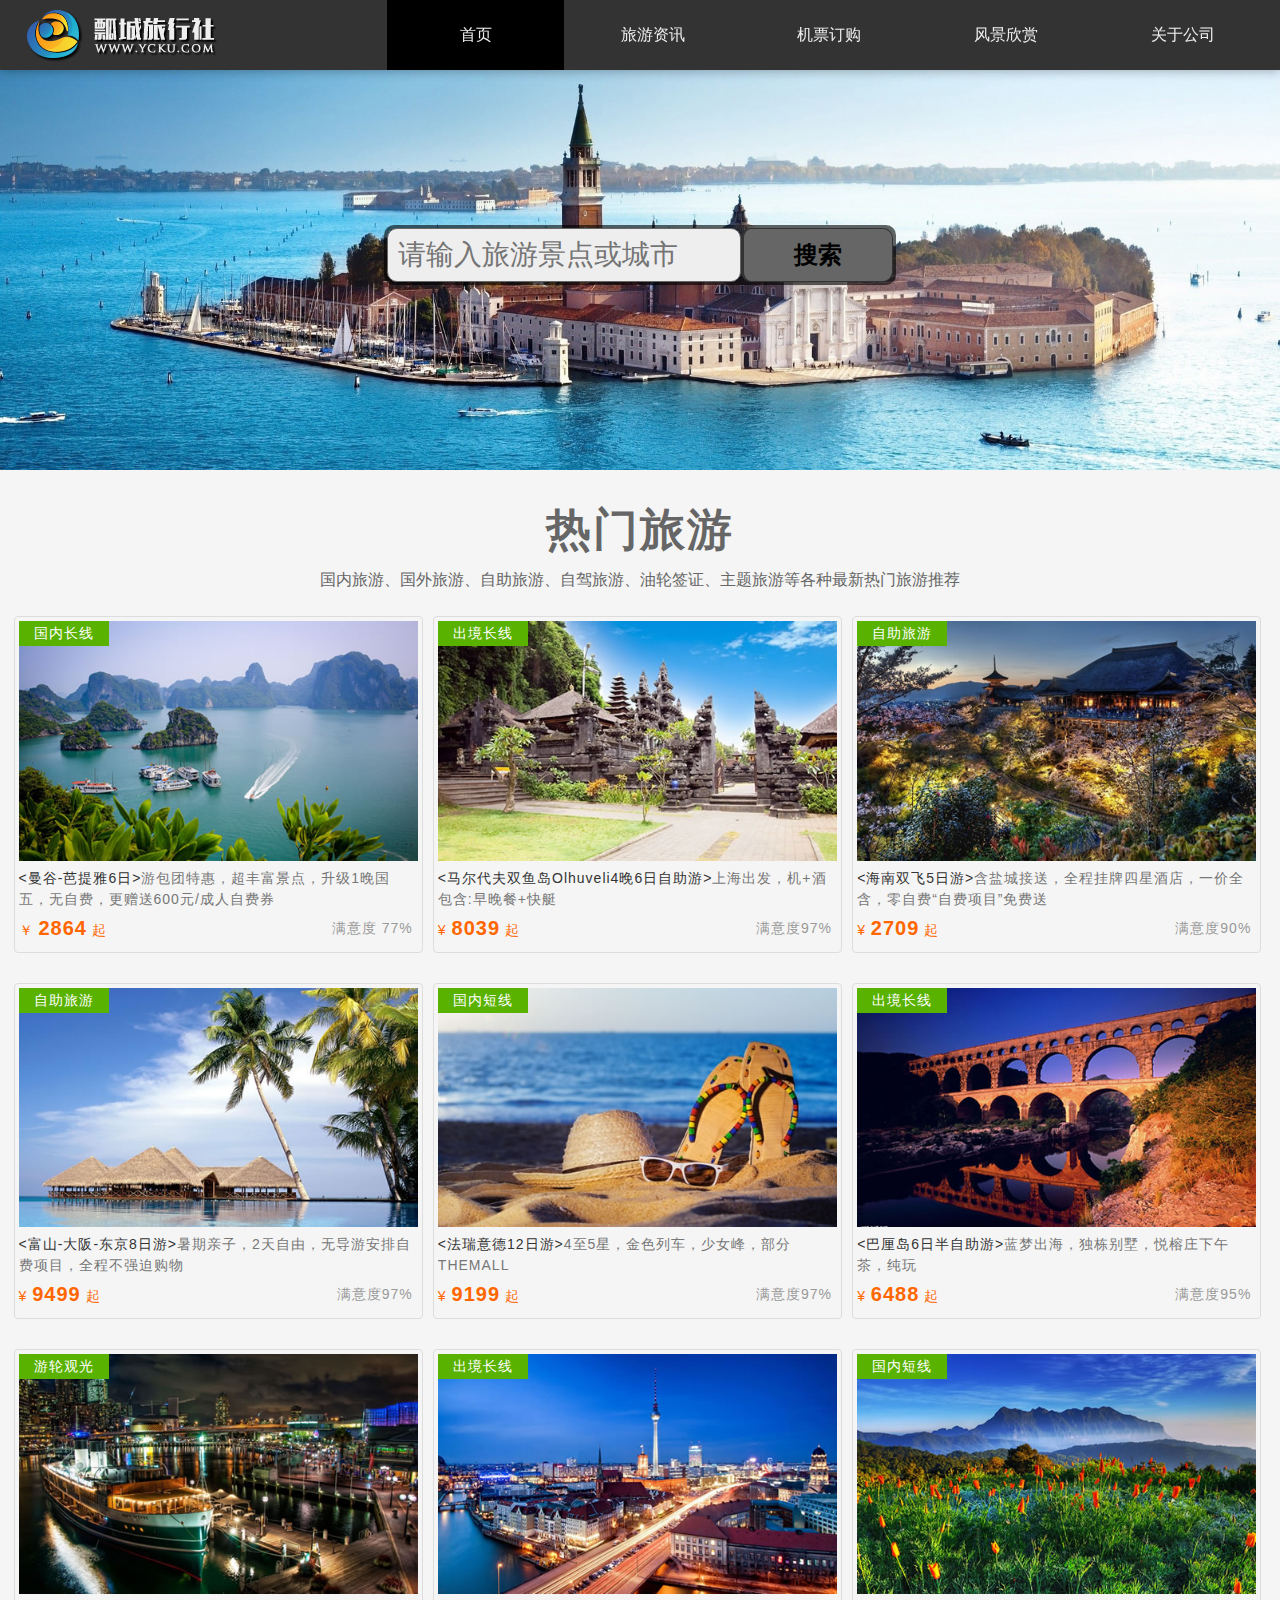
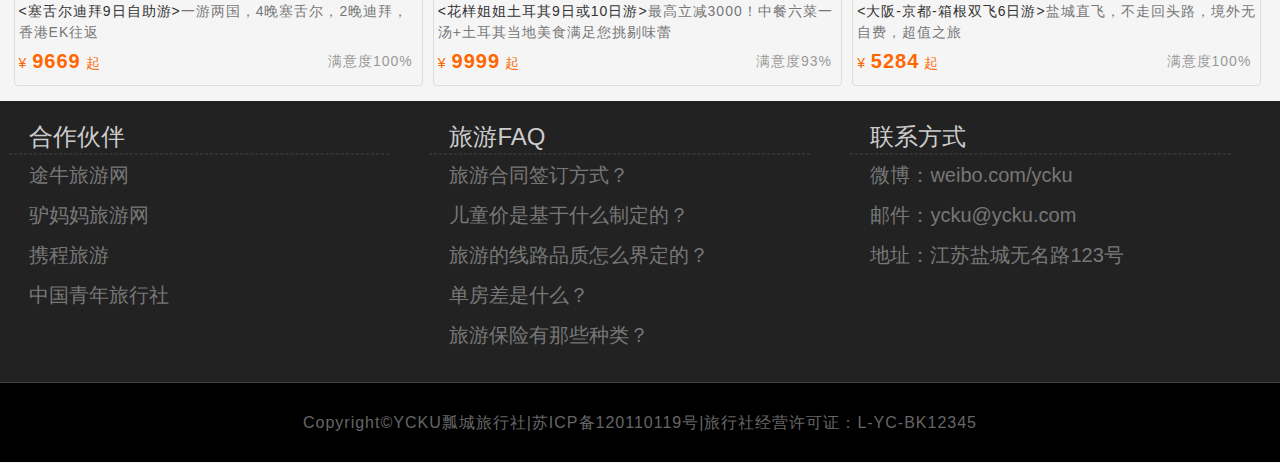
<file: index.html>
<!DOCTYPE html>
<html lang="en">
<head>
	<meta charset="UTF-8">
	<title>瓢城旅行社</title>
	<meta name="viewport" content="width=device-width, initial-scale=1.0, maximum-scale=1.0, user-scalable=no">
	<link rel="stylesheet" href="css/style.css">
</head>
<body>

	<header id="header">
		<div class="center">
			<h1 class="logo">瓢城旅行社</h1>
			<nav class="link">
				<h2 class="none">网站导航</h2>
				<ul>
					<li class="active"><a href="index.html">首页</a></li>
					<li><a href="information.html"><span class="xs-hidden">旅游</span>资讯</a></li>
					<li><a href="ticket.html">机票<span class="xs-hidden">订购</span></a></li>
					<li class="xs-hidden"><a href="scenery.html">风景欣赏</a></li>
					<li><a href="about.html"><span class="xs-hidden">关于</span>公司</a></li>
				</ul>
			</nav>
		</div>
	</header>

	<div id="adver">
		<img src="img/adver.jpg" alt="">
		<div class="center"></div>
		<div class="center copy">
			<input type="text" class="search" placeholder="请输入旅游景点或城市">
			<button class="button">搜索</button>
		</div>
	</div>
	
	<div id="tour">
		<section class="center">
			<h2>热门旅游</h2>
			<p>国内旅游、国外旅游、自助旅游、自驾旅游、油轮签证、主题旅游等各种最新热门旅游推荐</p>
		</section>
		<figure>
			<img src="img/tour1.jpg" alt="曼谷-芭提雅6日">
			<figcaption>
				<div class="toue_title">
					<strong class="title">&lt;曼谷-芭提雅6日&gt;</strong>游包团特惠，超丰富景点，升级1晚国五，无自费，更赠送600元/成人自费券
				</div>
				<div class="info">
					<em class="sat">满意度 77%</em>
					<span class="price">￥ <strong>2864</strong> 起</span>
				</div>
				<div class="type">国内长线</div>
			</figcaption>
		</figure>
		<figure>
			<img src="img/tour2.jpg" alt="马尔代夫双鱼岛Olhuveli4晚6日自助游">
			<figcaption>
				<div class="toue_title">
					<strong class="title">&lt;马尔代夫双鱼岛Olhuveli4晚6日自助游&gt;</strong>上海出发，机+酒包含:早晚餐+快艇
				</div>
				<div class="info">
					<em class="sat">满意度97%</em>
					<span class="price">¥ <strong>8039</strong> 起</span>
				</div>
				<div class="type">出境长线</div>
			</figcaption>
		</figure>
		<figure>
			<img src="img/tour3.jpg" alt="海南双飞5日游">
			<figcaption>
				<div class="toue_title">
					<strong class="title">&lt;海南双飞5日游&gt;</strong>含盐城接送，全程挂牌四星酒店，一价全含，零自费“自费项目”免费送
				</div>
				<div class="info">
					<em class="sat">满意度90%</em>
					<span class="price">¥ <strong>2709</strong> 起</span>
				</div>
				<div class="type">自助旅游</div>
			</figcaption>
		</figure>
		<figure>
			<img src="img/tour4.jpg" alt="富山-大阪-东京8日游">
			<figcaption>
				<div class="toue_title">
					<strong class="title">&lt;富山-大阪-东京8日游&gt;</strong>暑期亲子，2天自由，无导游安排自费项目，全程不强迫购物
				</div>
				<div class="info">
					<em class="sat">满意度97%</em>
					<span class="price">¥ <strong>9499</strong> 起</span>
				</div>
				<div class="type">自助旅游</div>
			</figcaption>
		</figure>
		<figure>
			<img src="img/tour5.jpg" alt="法瑞意德12日游">
			<figcaption>
				<div class="toue_title">
					<strong class="title">&lt;法瑞意德12日游&gt;</strong>4至5星，金色列车，少女峰，部分THEMALL
				</div>
				<div class="info">
					<em class="sat">满意度97%</em>
					<span class="price">¥ <strong>9199</strong> 起</span>
				</div>
				<div class="type">国内短线</div>
			</figcaption>
		</figure>
		<figure>
			<img src="img/tour6.jpg" alt="巴厘岛6日半自助游">
			<figcaption>
				<div class="toue_title">
					<strong class="title">&lt;巴厘岛6日半自助游&gt;</strong>蓝梦出海，独栋别墅，悦榕庄下午茶，纯玩
				</div>
				<div class="info">
					<em class="sat">满意度95%</em>
					<span class="price">¥ <strong>6488</strong> 起</span>
				</div>
				<div class="type">出境长线</div>
			</figcaption>
		</figure>
		<figure>
			<img src="img/tour7.jpg" alt="塞舌尔迪拜9日自助游">
			<figcaption>
				<div class="toue_title">
					<strong class="title">&lt;塞舌尔迪拜9日自助游&gt;</strong>一游两国，4晚塞舌尔，2晚迪拜，香港EK往返
				</div>
				<div class="info">
					<em class="sat">满意度100%</em>
					<span class="price">¥ <strong>9669</strong> 起</span>
				</div>
				<div class="type">游轮观光</div>
			</figcaption>
		</figure>
		<figure>
			<img src="img/tour8.jpg" alt="花样姐姐土耳其9日或10日游">
			<figcaption>
				<div class="toue_title">	
					<strong class="title">&lt;花样姐姐土耳其9日或10日游&gt;</strong>最高立减3000！中餐六菜一汤+土耳其当地美食满足您挑剔味蕾
				</div>
				<div class="info">
					<em class="sat">满意度93%</em>
					<span class="price">¥ <strong>9999</strong> 起</span>
				</div>
				<div class="type">出境长线</div>
			</figcaption>
		</figure>
		<figure>
			<img src="img/tour9.jpg" alt="大阪-京都-箱根双飞6日游">
			<figcaption>
				<div class="toue_title">
					<strong class="title">&lt;大阪-京都-箱根双飞6日游&gt;</strong>盐城直飞，不走回头路，境外无自费，超值之旅
				</div>
				<div class="info">
					<em class="sat">满意度100%</em>
					<span class="price">¥ <strong>5284</strong> 起</span>
				</div>
				<div class="type">国内短线</div>
			</figcaption>
		</figure>
		</div>
	</div>
	<div class="clearfix"></div>
	<footer id="footer">
		<div class="top sm-hidden">
			<div class="block left">
				<h2>合作伙伴</h2>
				<hr>
				<ul>
					<li>途牛旅游网</li>
					<li>驴妈妈旅游网</li>
					<li>携程旅游</li>
					<li>中国青年旅行社</li>
				</ul>
			</div>
			<div class="block center">
				<h2>旅游FAQ</h2>
				<hr>
				<ul>
					<li>旅游合同签订方式？</li>
					<li>儿童价是基于什么制定的？</li>
					<li>旅游的线路品质怎么界定的？</li>
					<li>单房差是什么？</li>
					<li>旅游保险有那些种类？</li>
				</ul>
			</div>
			<div class="block right">
				<h2>联系方式</h2>
				<hr>
				<ul>
					<li>微博：weibo.com/ycku</li>
					<li>邮件：ycku@ycku.com</li>
					<li>地址：江苏盐城无名路123号</li>
				</ul>
			</div>
		</div>
		<div class="version sm-visible">
			客户端 | 触屏版 | 电脑版
		</div>
		<div class="bottom">Copyright©YCKU瓢城旅行社|苏ICP备120110119号<span class="sm-hidden">|旅行社经营许可证：L-YC-BK12345</span></div>
	</footer>
</body>
</html>
</file>
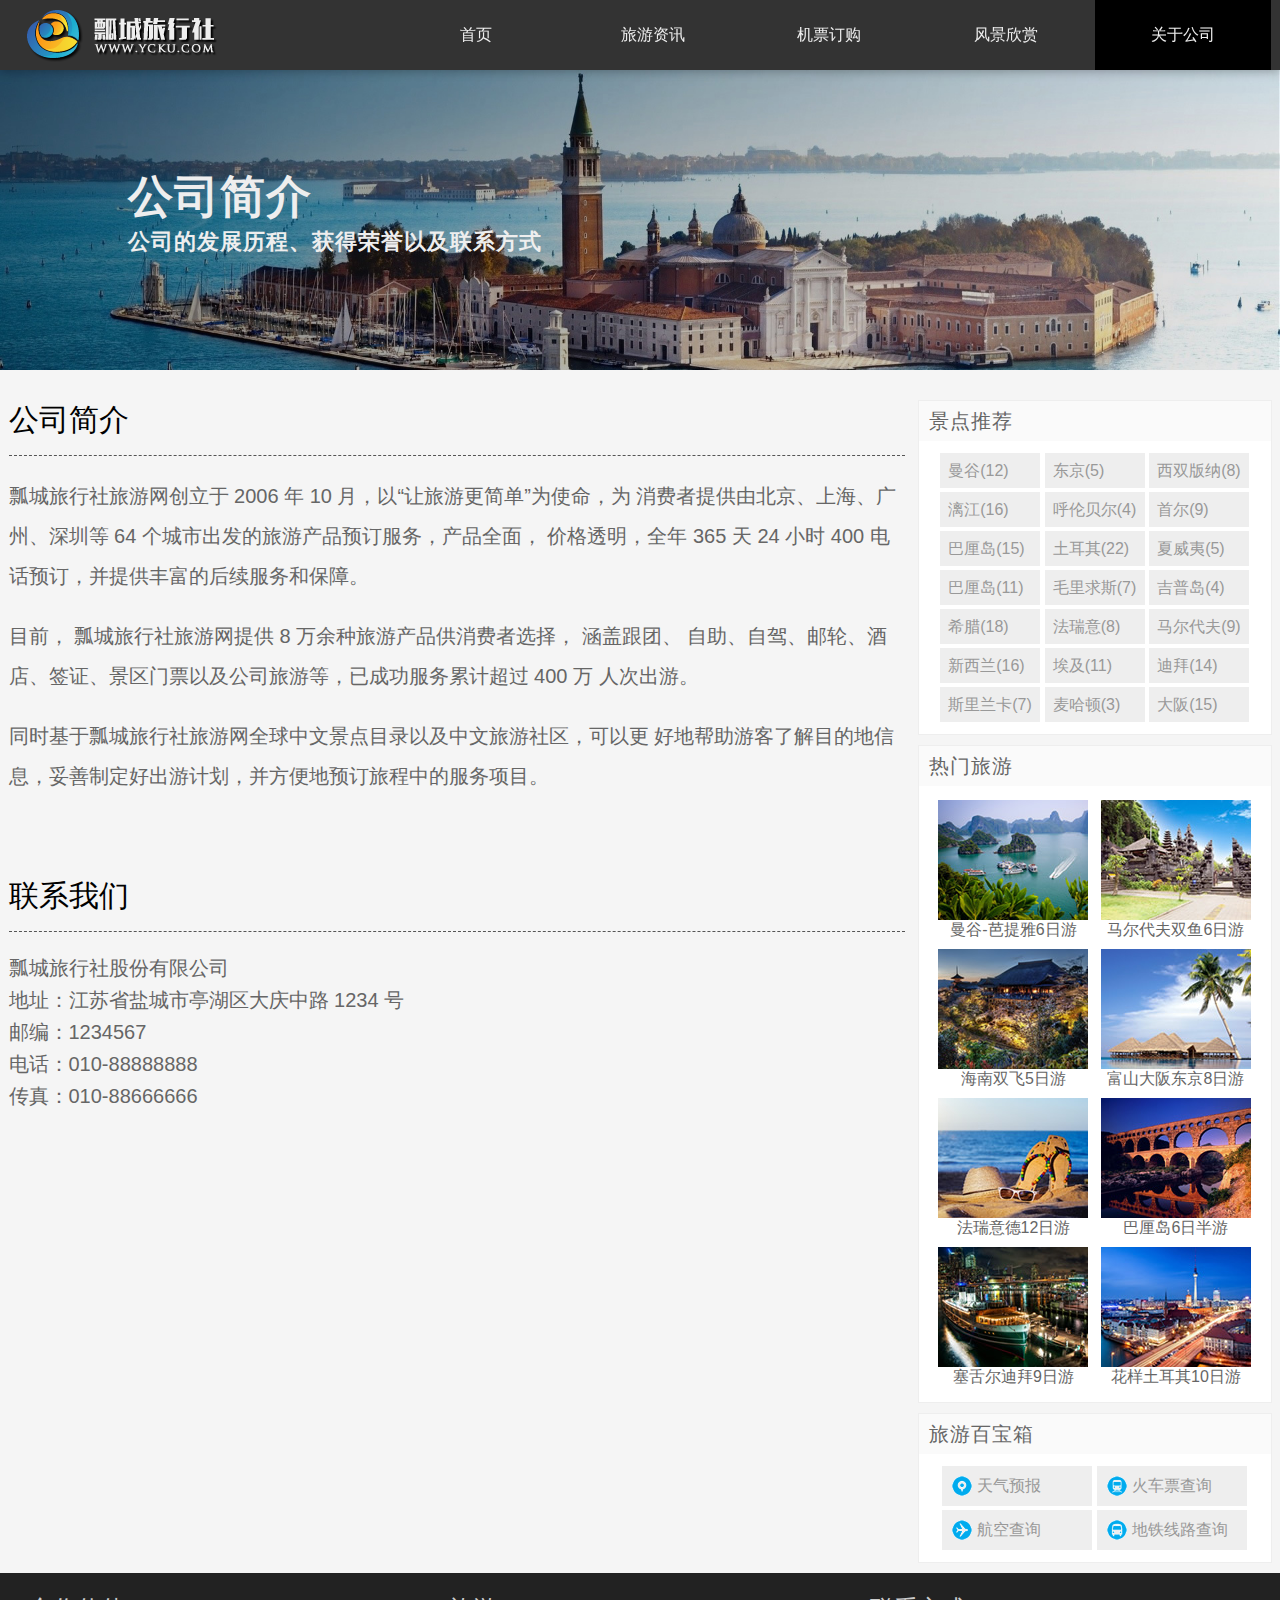
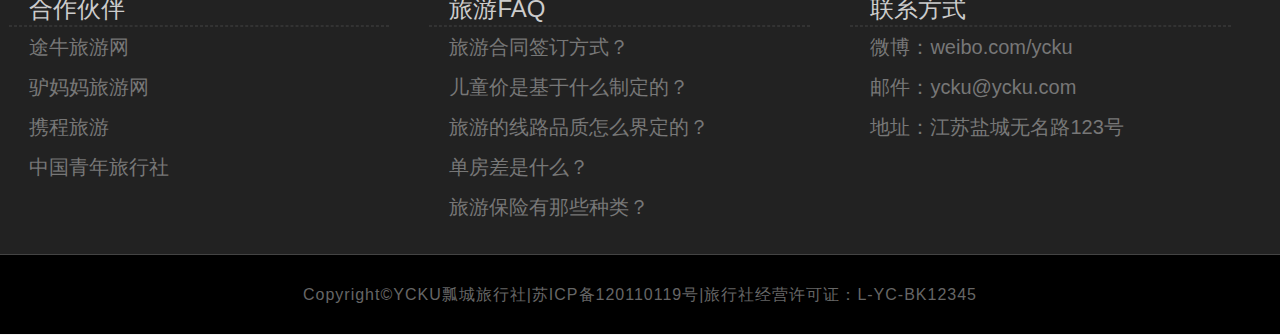
<file: about.html>
<!DOCTYPE html>
<html lang="en">
<head>
	<meta charset="UTF-8">
	<title>瓢城旅行社</title>
	<meta name="viewport" content="width=device-width, initial-scale=1.0, maximum-scale=1.0, user-scalable=no">
	<link rel="stylesheet" href="css/style.css">
</head>
<body>

	<header id="header">
		<div class="center">
			<h1 class="logo">瓢城旅行社</h1>
			<nav class="link">
				<h2 class="none">网站导航</h2>
				<ul>
					<li><a href="index.html">首页</a></li>
					<li><a href="information.html"><span class="xs-hidden">旅游</span>资讯</a></li>
					<li><a href="ticket.html">机票<span class="xs-hidden">订购</span></a></li>
					<li class="xs-hidden"><a href="scenery.html">风景欣赏</a></li>
					<li class="active"><a href="about.html"><span class="xs-hidden">关于</span>公司</a></li>
				</ul>
			</nav>
		</div>
	</header>
	<div id="headline">
		<img src="img/headline.jpg" alt="">
		<div id="center">
			<hgroup>
				<h2>公司简介</h2>
				<h3>公司的发展历程、获得荣誉以及联系方式</h3>
			</hgroup>
		</div>
	</div>
	
	<div id="container">
		<aside class="sidebar">
			<div class="sidebox recommend">
				<h2>景点推荐</h2>
				<div class="tag">
					<ul>
						<li><a href="###">曼谷(12)</a></li>
						<li><a href="###">东京(5)</a></li>
						<li><a href="###">西双版纳(8)</a></li>
						<li><a href="###">漓江(16)</a></li>
						<li><a href="###">呼伦贝尔(4)</a></li>
						<li><a href="###">首尔(9)</a></li>
						<li><a href="###">巴厘岛(15)</a></li>
						<li><a href="###">土耳其(22)</a></li>
						<li><a href="###">夏威夷(5)</a></li>
						<li><a href="###">巴厘岛(11)</a></li>
						<li><a href="###">毛里求斯(7)</a></li>
						<li><a href="###">吉普岛(4)</a></li>
						<li><a href="###">希腊(18)</a></li>
						<li><a href="###">法瑞意(8)</a></li>
						<li><a href="###">马尔代夫(9)</a></li>
						<li><a href="###">新西兰(16)</a></li>
						<li><a href="###">埃及(11)</a></li>
						<li><a href="###">迪拜(14)</a></li>
						<li><a href="###">斯里兰卡(7)</a></li>
						<li><a href="###">麦哈顿(3)</a></li>
						<li><a href="###">大阪(15)</a></li>
					</ul>
				</div>
			</div>
			<div class="sidebox hot">
				<h2>热门旅游</h2>
				<div class="figure">
					<figure>
						<img src="img/hot1.jpg" alt="曼谷-芭提雅6日游">
						<figcaption>曼谷-芭提雅6日游</figcaption>
					</figure>
					<figure class="figure">
						<img src="img/hot2.jpg" alt="马尔代夫双鱼6日游">
						<figcaption>马尔代夫双鱼6日游</figcaption>
					</figure>
					<figure>
						<img src="img/hot3.jpg" alt="海南双飞5日游">
						<figcaption>海南双飞5日游</figcaption>
					</figure>
					<figure>
						<img src="img/hot4.jpg" alt="富山大阪东京8日游">
						<figcaption>富山大阪东京8日游</figcaption>
					</figure>
					<figure>
						<img src="img/hot5.jpg" alt="法瑞意德12日游">
						<figcaption>法瑞意德12日游</figcaption>
					</figure>
					<figure>
						<img src="img/hot6.jpg" alt="巴厘岛6日半游">
						<figcaption>巴厘岛6日半游</figcaption>
					</figure>
					<figure>
						<img src="img/hot7.jpg" alt="塞舌尔迪拜9日游">
						<figcaption>塞舌尔迪拜9日游</figcaption>
					</figure>
					<figure>
						<img src="img/hot8.jpg" alt="花样土耳其10日游">
						<figcaption>花样土耳其10日游</figcaption>
					</figure>
				</div>
			</div>
			<div class="sidebox treasure">
				<h2>旅游百宝箱</h2>
				<div class="box">
					<a href="###" class="trea1">天气预报</a>
					<a href="###" class="trea2">火车票查询</a>
					<a href="###" class="trea3">航空查询</a>
					<a href="###" class="trea4">地铁线路查询</a>
				</div>
			</div>
		</aside>
		<div class="list about">
			<section>
				<h2>公司简介</h2>
				<p>瓢城旅行社旅游网创立于 2006 年 10 月，以“让旅游更简单”为使命，为
				消费者提供由北京、上海、广州、深圳等 64 个城市出发的旅游产品预订服务，产品全面，
				价格透明，全年 365 天 24 小时 400 电话预订，并提供丰富的后续服务和保障。</p>
				<p>目前， 瓢城旅行社旅游网提供 8 万余种旅游产品供消费者选择， 涵盖跟团、
				自助、自驾、邮轮、酒店、签证、景区门票以及公司旅游等，已成功服务累计超过 400 万
				人次出游。</p>
				<p>同时基于瓢城旅行社旅游网全球中文景点目录以及中文旅游社区，可以更
				好地帮助游客了解目的地信息，妥善制定好出游计划，并方便地预订旅程中的服务项目。
				</p>
				<p>&nbsp;</p>
			</section>
			<section>
				<h2>联系我们</h2>
				<address>
					<ul>
						<li>瓢城旅行社股份有限公司</li>
						<li>地址：江苏省盐城市亭湖区大庆中路 1234 号</li>
						<li>邮编：1234567</li>
						<li>电话：010-88888888</li>
						<li>传真：010-88666666</li>
					</ul>
				</address>
			</section>
		</div>	
	</div>

	<div class="clearfix"></div>
	<footer id="footer">
		<div class="top sm-hidden">
			<div class="block left">
				<h2>合作伙伴</h2>
				<hr>
				<ul>
					<li>途牛旅游网</li>
					<li>驴妈妈旅游网</li>
					<li>携程旅游</li>
					<li>中国青年旅行社</li>
				</ul>
			</div>
			<div class="block center">
				<h2>旅游FAQ</h2>
				<hr>
				<ul>
					<li>旅游合同签订方式？</li>
					<li>儿童价是基于什么制定的？</li>
					<li>旅游的线路品质怎么界定的？</li>
					<li>单房差是什么？</li>
					<li>旅游保险有那些种类？</li>
				</ul>
			</div>
			<div class="block right">
				<h2>联系方式</h2>
				<hr>
				<ul>
					<li>微博：weibo.com/ycku</li>
					<li>邮件：ycku@ycku.com</li>
					<li>地址：江苏盐城无名路123号</li>
				</ul>
			</div>
		</div>
		<div class="version sm-visible">
			客户端 | 触屏版 | 电脑版
		</div>
		<div class="bottom">Copyright©YCKU瓢城旅行社|苏ICP备120110119号<span class="sm-hidden">|旅行社经营许可证：L-YC-BK12345</span></div>
	</footer>
</body>
</html>
</file>
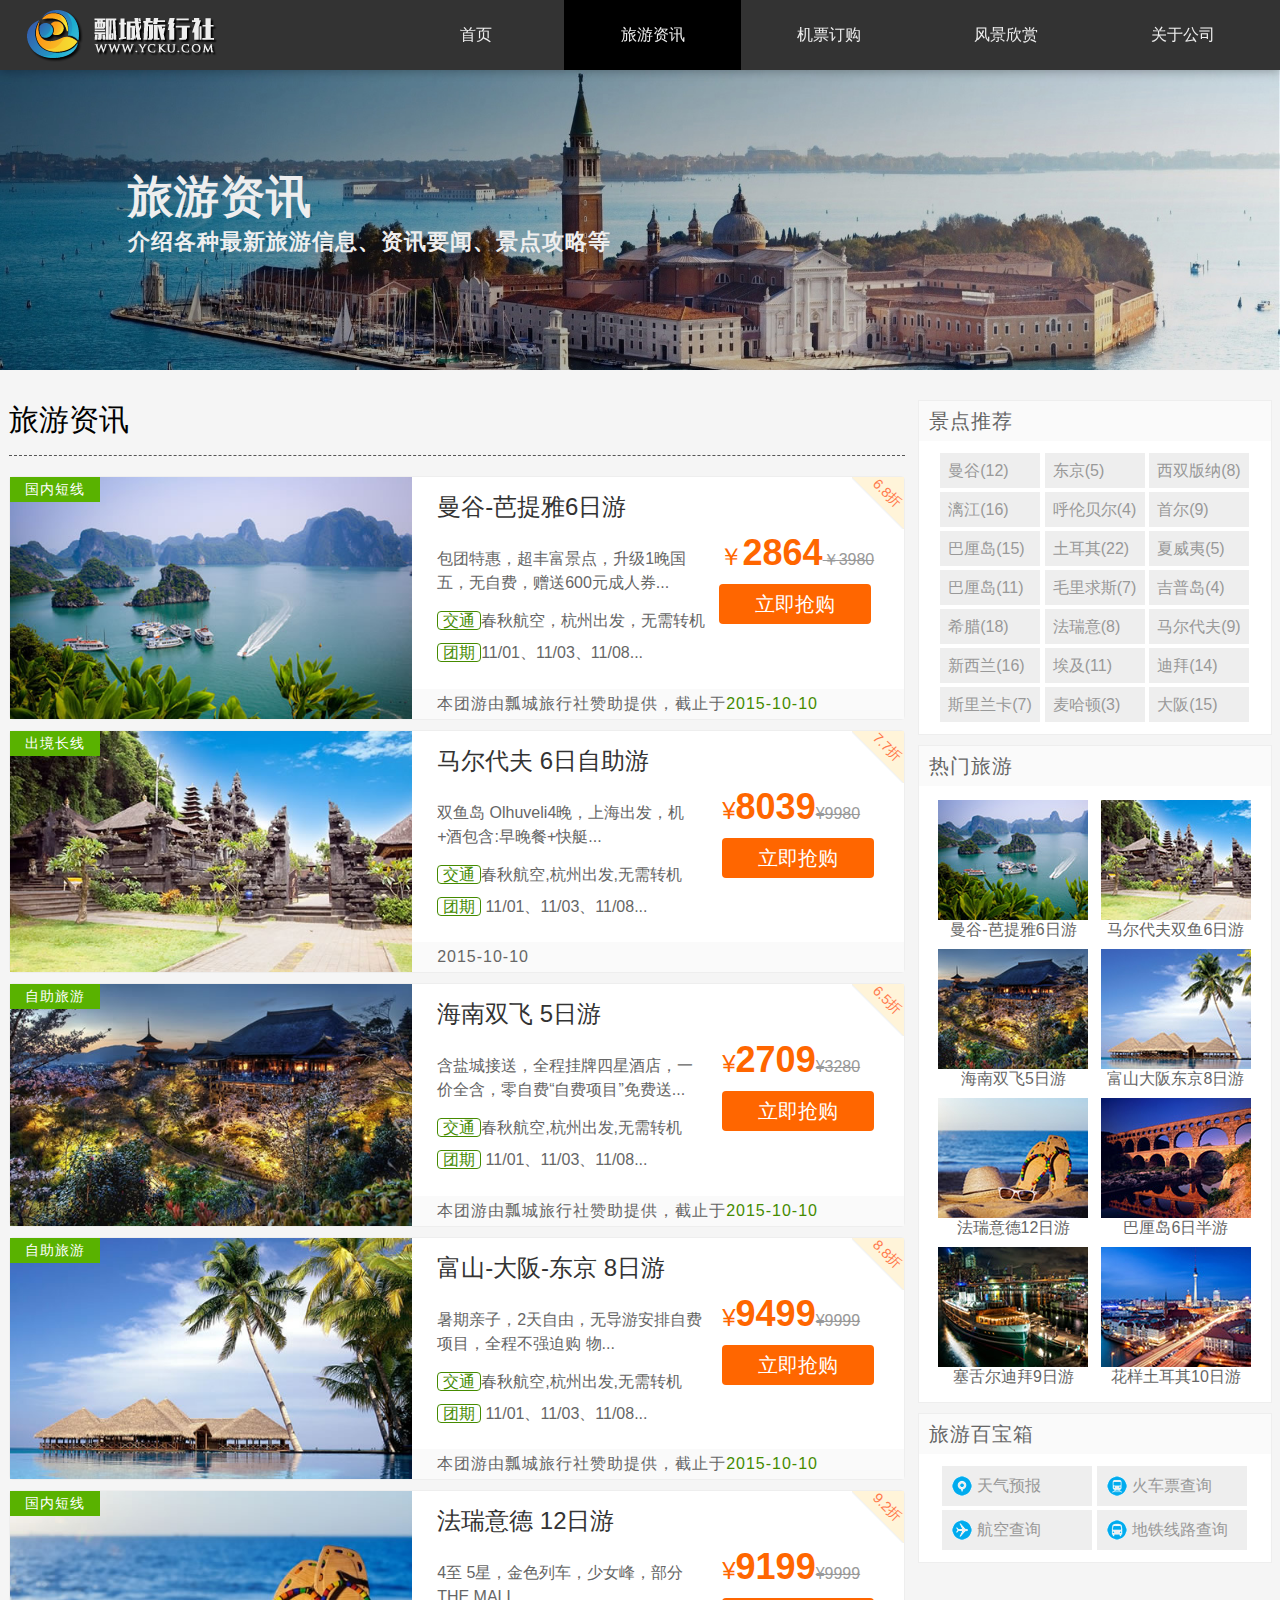
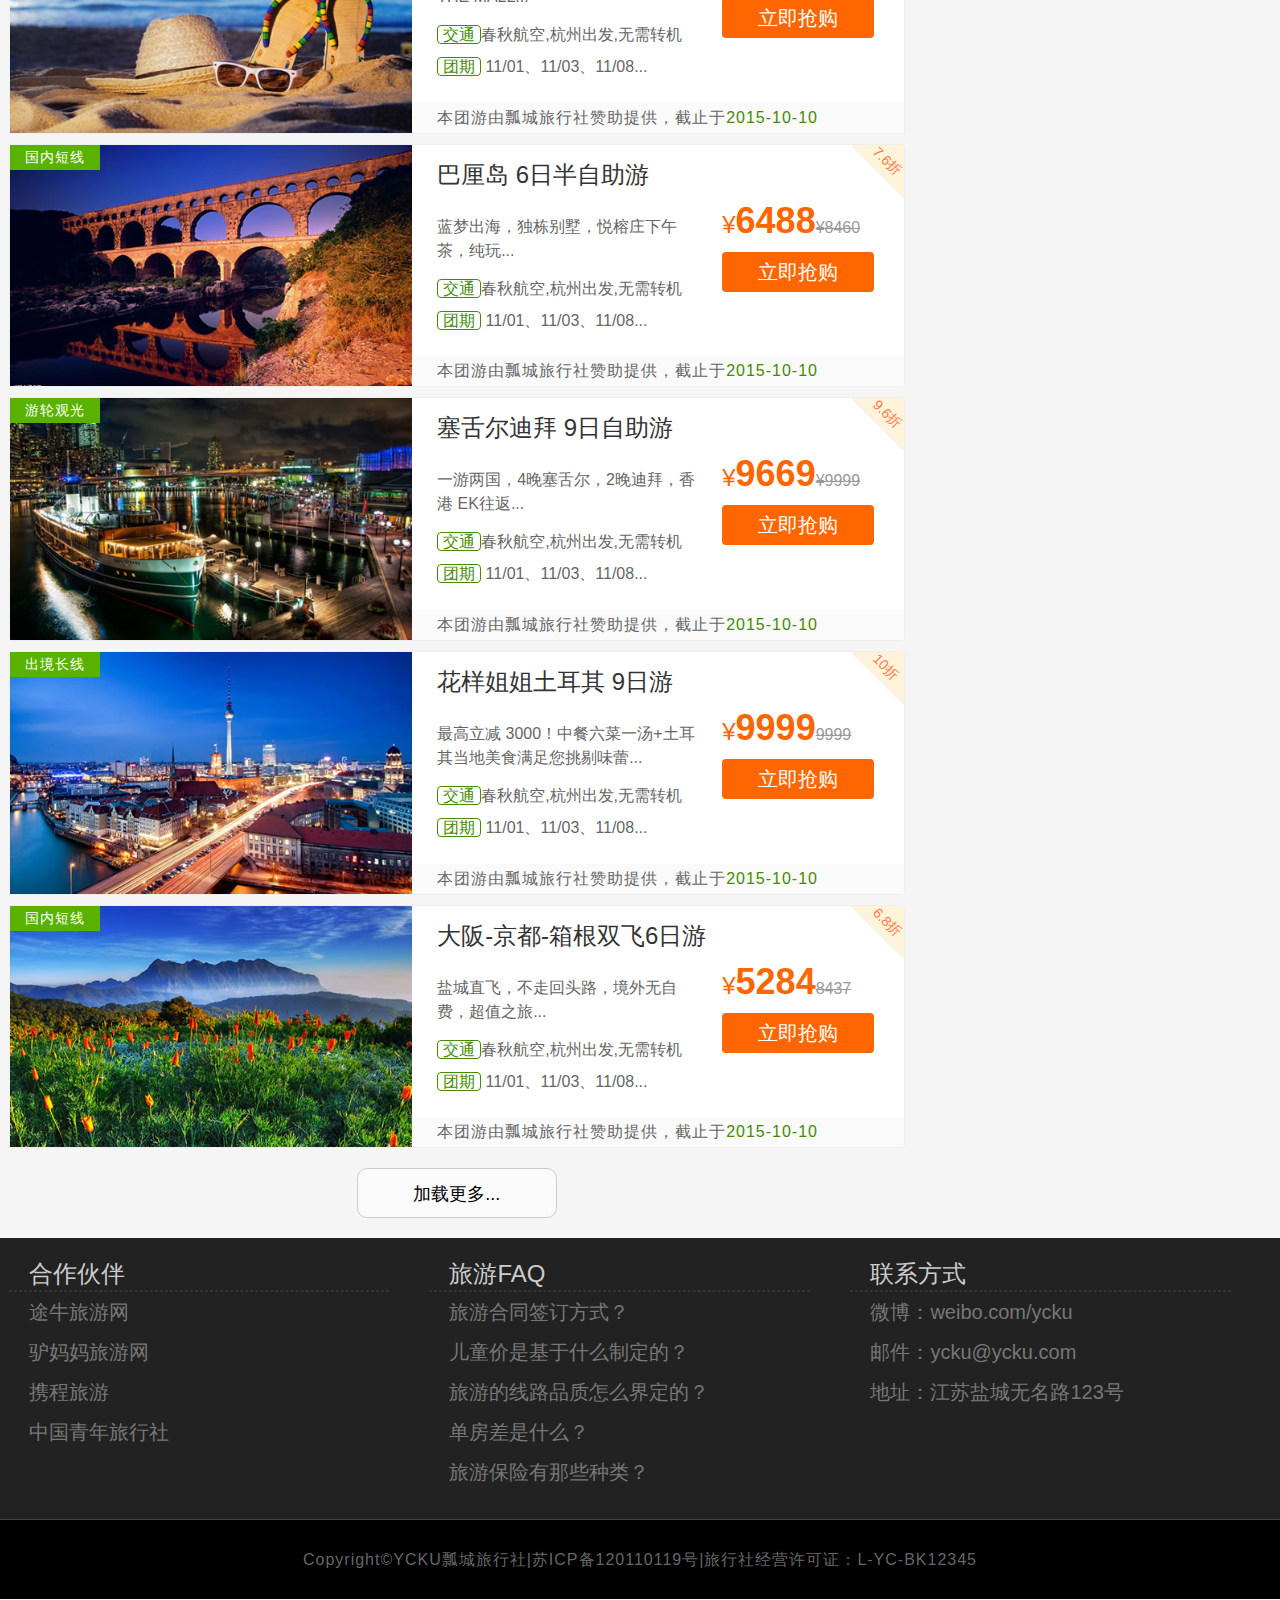
<file: information.html>
<!DOCTYPE html>
<html lang="en">
<head>
	<meta charset="UTF-8">
	<title>瓢城旅行社</title>
	<meta name="viewport" content="width=device-width, initial-scale=1.0, maximum-scale=1.0, user-scalable=no">
	<link rel="stylesheet" href="css/style.css">
</head>
<body>

	<header id="header">
		<div class="center">
			<h1 class="logo">瓢城旅行社</h1>
			<nav class="link">
				<h2 class="none">网站导航</h2>
				<ul>
					<li><a href="index.html">首页</a></li>
					<li class="active"><a href="information.html"><span class="xs-hidden">旅游</span>资讯</a></li>
					<li><a href="ticket.html">机票<span class="xs-hidden">订购</span></a></li>
					<li class="xs-hidden"><a href="scenery.html">风景欣赏</a></li>
					<li><a href="about.html"><span class="xs-hidden">关于</span>公司</a></li>
				</ul>
			</nav>
		</div>
	</header>
	<div id="headline">
		<img src="img/headline.jpg" alt="">
		<div id="center">
			<hgroup>
				<h2>旅游资讯</h2>
				<h3>介绍各种最新旅游信息、资讯要闻、景点攻略等</h3>
			</hgroup>
		</div>
	</div>
	
	<div id="container">
		<aside class="sidebar">
			<div class="sidebox recommend">
				<h2>景点推荐</h2>
				<div class="tag">
					<ul>
						<li><a href="###">曼谷(12)</a></li>
						<li><a href="###">东京(5)</a></li>
						<li><a href="###">西双版纳(8)</a></li>
						<li><a href="###">漓江(16)</a></li>
						<li><a href="###">呼伦贝尔(4)</a></li>
						<li><a href="###">首尔(9)</a></li>
						<li><a href="###">巴厘岛(15)</a></li>
						<li><a href="###">土耳其(22)</a></li>
						<li><a href="###">夏威夷(5)</a></li>
						<li><a href="###">巴厘岛(11)</a></li>
						<li><a href="###">毛里求斯(7)</a></li>
						<li><a href="###">吉普岛(4)</a></li>
						<li><a href="###">希腊(18)</a></li>
						<li><a href="###">法瑞意(8)</a></li>
						<li><a href="###">马尔代夫(9)</a></li>
						<li><a href="###">新西兰(16)</a></li>
						<li><a href="###">埃及(11)</a></li>
						<li><a href="###">迪拜(14)</a></li>
						<li><a href="###">斯里兰卡(7)</a></li>
						<li><a href="###">麦哈顿(3)</a></li>
						<li><a href="###">大阪(15)</a></li>
					</ul>
				</div>
			</div>
			<div class="sidebox hot">
				<h2>热门旅游</h2>
				<div class="figure">
					<figure>
						<img src="img/hot1.jpg" alt="曼谷-芭提雅6日游">
						<figcaption>曼谷-芭提雅6日游</figcaption>
					</figure>
					<figure class="figure">
						<img src="img/hot2.jpg" alt="马尔代夫双鱼6日游">
						<figcaption>马尔代夫双鱼6日游</figcaption>
					</figure>
					<figure>
						<img src="img/hot3.jpg" alt="海南双飞5日游">
						<figcaption>海南双飞5日游</figcaption>
					</figure>
					<figure>
						<img src="img/hot4.jpg" alt="富山大阪东京8日游">
						<figcaption>富山大阪东京8日游</figcaption>
					</figure>
					<figure>
						<img src="img/hot5.jpg" alt="法瑞意德12日游">
						<figcaption>法瑞意德12日游</figcaption>
					</figure>
					<figure>
						<img src="img/hot6.jpg" alt="巴厘岛6日半游">
						<figcaption>巴厘岛6日半游</figcaption>
					</figure>
					<figure>
						<img src="img/hot7.jpg" alt="塞舌尔迪拜9日游">
						<figcaption>塞舌尔迪拜9日游</figcaption>
					</figure>
					<figure>
						<img src="img/hot8.jpg" alt="花样土耳其10日游">
						<figcaption>花样土耳其10日游</figcaption>
					</figure>
				</div>
			</div>
			<div class="sidebox treasure">
				<h2>旅游百宝箱</h2>
				<div class="box">
					<a href="###" class="trea1">天气预报</a>
					<a href="###" class="trea2">火车票查询</a>
					<a href="###" class="trea3">航空查询</a>
					<a href="###" class="trea4">地铁线路查询</a>
				</div>
			</div>
		</aside>

		<div class="list information">
			<h2 style="margin:0 0 20px 0;">旅游资讯</h2>
			<figure class="tour">
				<img src="img/tour1.jpg" alt="曼谷-芭提雅6日游">
				<figcaption>
					<article>
						<header>
							<hgroup>
								<h2>曼谷-芭提雅6日游</h2>
								<h3>包团特惠，超丰富景点，升级1晚国五，无自费，赠送600元成人券...</h3>
							</hgroup>
						</header>
						<ol class="md-hidden">
							<li><mark>交通</mark>春秋航空，杭州出发，无需转机</li>
							<li><mark>团期</mark>11/01、11/03、11/08...</li>
						</ol>
						<div class="buy">
							<div class="price">
    							￥<strong>2864</strong><s>￥3980</s>
							</div>
							<div class="reserve md-hidden">
								<a href="###">立即抢购</a>
							</div>
						</div>
						<div class="type xs-hidden">国内短线</div>
						<div class="disc sm-hidden"><span>6.8折</span></div>
						<footer class="md-hidden">
							本团游由瓢城旅行社赞助提供，截止于<time>2015-10-10</time>
						</footer>
					</article>
				</figcaption>
			</figure>
			<figure  class="tour">
				<img  src="img/tour2.jpg"  alt="马尔代夫 6日自助游">
				<figcaption>
					<article>
						<header>
							<hgroup>
							<h2>马尔代夫 6日自助游</h2>
							<h3>双鱼岛 Olhuveli4晚，上海出发，机+酒包含:早晚餐+快艇...</h3>
							</hgroup>
						</header>
						<ol class="md-hidden">
							<li><mark>交通</mark>春秋航空,杭州出发,无需转机</li>
							<li><mark>团期</mark>  11/01、11/03、11/08...</li>
						</ol>
						<div  class="buy">
							<div  class="price">
								¥<strong>8039</strong><s>¥9980</s>
							</div>
							<div  class="reserve md-hidden">
								<a  href="###">立即抢购</a>
							</div>
						</div>
						<div  class="type xs-hidden">出境长线</div>
						<div  class="disc sm-hidden"><span>7.7折</span></div>
						<footer class="md-hidden"本团游由瓢城旅行社赞助提供，截止于<time>2015-10-10</time></footer>
					</article>
				</figcaption>
			</figure>
			<figure  class="tour">
				<img  src="img/tour3.jpg"  alt="海南双飞 5日游">
				<figcaption>
					<article>
						<header>
						<hgroup>
							<h2>海南双飞 5日游</h2>
							<h3>含盐城接送，全程挂牌四星酒店，一价全含，零自费“自费项目”免费送...</h3>
						</hgroup>
					</header>
					<ol class="md-hidden">
						<li><mark>交通</mark>春秋航空,杭州出发,无需转机</li>
						<li><mark>团期</mark>  11/01、11/03、11/08...</li>
					</ol>
					<div  class="buy">
						<div  class="price">
							¥<strong>2709</strong><s>¥3280</s>
						</div>
						<div  class="reserve md-hidden">
							<a  href="###">立即抢购</a>
						</div>
					</div>
					<div  class="type xs-hidden">自助旅游</div>
					<div  class="disc sm-hidden"><span>6.5折</span></div>
					<footer class="md-hidden">本团游由瓢城旅行社赞助提供，截止于<time>2015-10-10</time></footer>
					</article>
				</figcaption>
			</figure>
			<figure  class="tour">
				<img  src="img/tour4.jpg"  alt="富山-大阪-东京 8日游">
				<figcaption>
					<article>
						<header>
						<hgroup>
							<h2>富山-大阪-东京 8日游</h2>
							<h3>暑期亲子，2天自由，无导游安排自费项目，全程不强迫购
							物...</h3>
						</hgroup>
						</header>
						<ol class="md-hidden">
							<li><mark>交通</mark>春秋航空,杭州出发,无需转机</li>
							<li><mark>团期</mark>  11/01、11/03、11/08...</li>
						</ol>
						<div  class="buy">
							<div  class="price">¥<strong>9499</strong><s>¥9999</s></div>
							<div  class="reserve md-hidden"><a  href="###">立即抢购</a></div>
						</div>
						<div  class="type xs-hidden">自助旅游</div>
						<div  class="disc sm-hidden"><span>8.8折</span></div>
						<footer  class="md-hidden">本团游由瓢城旅行社赞助提供，截止于<time>2015-10-10</time></footer>
					</article>
				</figcaption>
			</figure>
			<figure  class="tour">
				<img  src="img/tour5.jpg"  alt="法瑞意德 12日游">
				<figcaption>
					<article>
						<header>
							<hgroup>
								<h2>法瑞意德 12日游</h2>
								<h3>4至  5星，金色列车，少女峰，部分 THE  MALL...</h3>
							</hgroup>
						</header>
						<ol class="md-hidden">
							<li><mark>交通</mark>春秋航空,杭州出发,无需转机</li>
							<li><mark>团期</mark>  11/01、11/03、11/08...</li>
						</ol>
						<div  class="buy">
							<div  class="price">¥<strong>9199</strong><s>¥9999</s></div>
							<div  class="reserve md-hidden"><a  href="###">立即抢购</a></div>
						</div>
						<div  class="type xs-hidden">国内短线</div>
						<div  class="disc sm-hidden"><span>9.2折</span></div>
						<footer class="md-hidden">本团游由瓢城旅行社赞助提供，截止于<time>2015-10-10</time></footer>
					</article>
				</figcaption>
			</figure>
			<figure  class="tour">
				<img  src="img/tour6.jpg"  alt="巴厘岛 6日半自助游">
				<figcaption>
					<article>
						<header>
							<hgroup>
								<h2>巴厘岛 6日半自助游</h2>
								<h3>蓝梦出海，独栋别墅，悦榕庄下午茶，纯玩...</h3>
							</hgroup>
						</header>
						<ol class="md-hidden">
							<li><mark>交通</mark>春秋航空,杭州出发,无需转机</li>
							<li><mark>团期</mark>  11/01、11/03、11/08...</li>
						</ol>
						<div  class="buy">
							<div  class="price">¥<strong>6488</strong><s>¥8460</s></div>
							<div  class="reserve md-hidden"><a  href="###">立即抢购</a></div>
						</div>
						<div  class="type xs-hidden">国内短线</div>
						<div  class="disc sm-hidden"><span>7.6折</span></div>
						<footer class="md-hidden">本团游由瓢城旅行社赞助提供，截止于<time>2015-10-10</time></footer>
					</article>
				</figcaption>
			</figure>
			<figure  class="tour">
				<img  src="img/tour7.jpg"  alt="塞舌尔迪拜 9日自助游">
				<figcaption>
					<article>
						<header>
							<hgroup>
								<h2>塞舌尔迪拜 9日自助游</h2>
								<h3>一游两国，4晚塞舌尔，2晚迪拜，香港  EK往返...</h3>
							</hgroup>
						</header>
						<ol class="md-hidden">
							<li><mark>交通</mark>春秋航空,杭州出发,无需转机</li>
							<li><mark>团期</mark>  11/01、11/03、11/08...</li>
						</ol>
						<div  class="buy">
						<div  class="price">¥<strong>9669</strong><s>¥9999</s></div>
						<div  class="reserve md-hidden"><a  href="###">立即抢购</a></div>
						</div>
						<div  class="type xs-hidden">游轮观光</div>
						<div  class="disc sm-hidden"><span>9.6折</span></div>
						<footer class="md-hidden">本团游由瓢城旅行社赞助提供，截止于<time>2015-10-10</time></footer>
					</article>
				</figcaption>
			</figure>
			<figure  class="tour">
				<img  src="img/tour8.jpg"  alt="花样姐姐土耳其 9日游">
				<figcaption>
					<article>
						<header>
							<hgroup>
								<h2>花样姐姐土耳其 9日游</h2>
								<h3>最高立减 3000！中餐六菜一汤+土耳其当地美食满足您挑剔味蕾...</h3>
							</hgroup>
						</header>
						<ol class="md-hidden">
							<li><mark>交通</mark>春秋航空,杭州出发,无需转机</li>
							<li><mark>团期</mark>  11/01、11/03、11/08...</li>
						</ol>
						<div  class="buy">
							<div  class="price">¥<strong>9999</strong><s>9999</s></div>
							<div  class="reserve md-hidden"><a  href="###">立即抢购</a></div>
						</div>
						<div  class="type xs-hidden">出境长线</div>
						<div  class="disc sm-hidden"><span>10折</span></div>
						<footer class="md-hidden">本团游由瓢城旅行社赞助提供，截止于<time>2015-10-10</time></footer>
					</article>
				</figcaption>
			</figure>
			<figure  class="tour">
				<img  src="img/tour9.jpg"  alt="大阪-京都-箱根双飞6日游">
				<figcaption>
					<article>
						<header>
						<hgroup>
							<h2>大阪-京都-箱根双飞6日游</h2>
							<h3>盐城直飞，不走回头路，境外无自费，超值之旅...</h3>
						</hgroup>
						</header>
						<ol class="md-hidden">
							<li><mark>交通</mark>春秋航空,杭州出发,无需转机</li>
							<li><mark>团期</mark>  11/01、11/03、11/08...</li>
						</ol>
						<div  class="buy">
							<div  class="price">¥<strong>5284</strong><s>8437</s></div>
							<div  class="reserve md-hidden"><a  href="###">立即抢购</a></div>
						</div>
						<div  class="type xs-hidden">国内短线</div>
						<div  class="disc sm-hidden"><span>6.8折</span></div>
						<footer class="md-hidden">本团游由瓢城旅行社赞助提供，截止于<time>2015-10-10</time></footer>
					</article>
				</figcaption>
			</figure>
			<div  class="more">加载更多...</div>
		</div>
	</div>
	<div class="clearfix"></div>
	<footer id="footer">
		<div class="top sm-hidden">
			<div class="block left">
				<h2>合作伙伴</h2>
				<hr>
				<ul>
					<li>途牛旅游网</li>
					<li>驴妈妈旅游网</li>
					<li>携程旅游</li>
					<li>中国青年旅行社</li>
				</ul>
			</div>
			<div class="block center">
				<h2>旅游FAQ</h2>
				<hr>
				<ul>
					<li>旅游合同签订方式？</li>
					<li>儿童价是基于什么制定的？</li>
					<li>旅游的线路品质怎么界定的？</li>
					<li>单房差是什么？</li>
					<li>旅游保险有那些种类？</li>
				</ul>
			</div>
			<div class="block right">
				<h2>联系方式</h2>
				<hr>
				<ul>
					<li>微博：weibo.com/ycku</li>
					<li>邮件：ycku@ycku.com</li>
					<li>地址：江苏盐城无名路123号</li>
				</ul>
			</div>
		</div>
		<div class="version sm-visible">
			客户端 | 触屏版 | 电脑版
		</div>
		<div class="bottom">Copyright©YCKU瓢城旅行社|苏ICP备120110119号<span class="sm-hidden">|旅行社经营许可证：L-YC-BK12345</span></div>
	</footer>
</body>
</html>
</file>
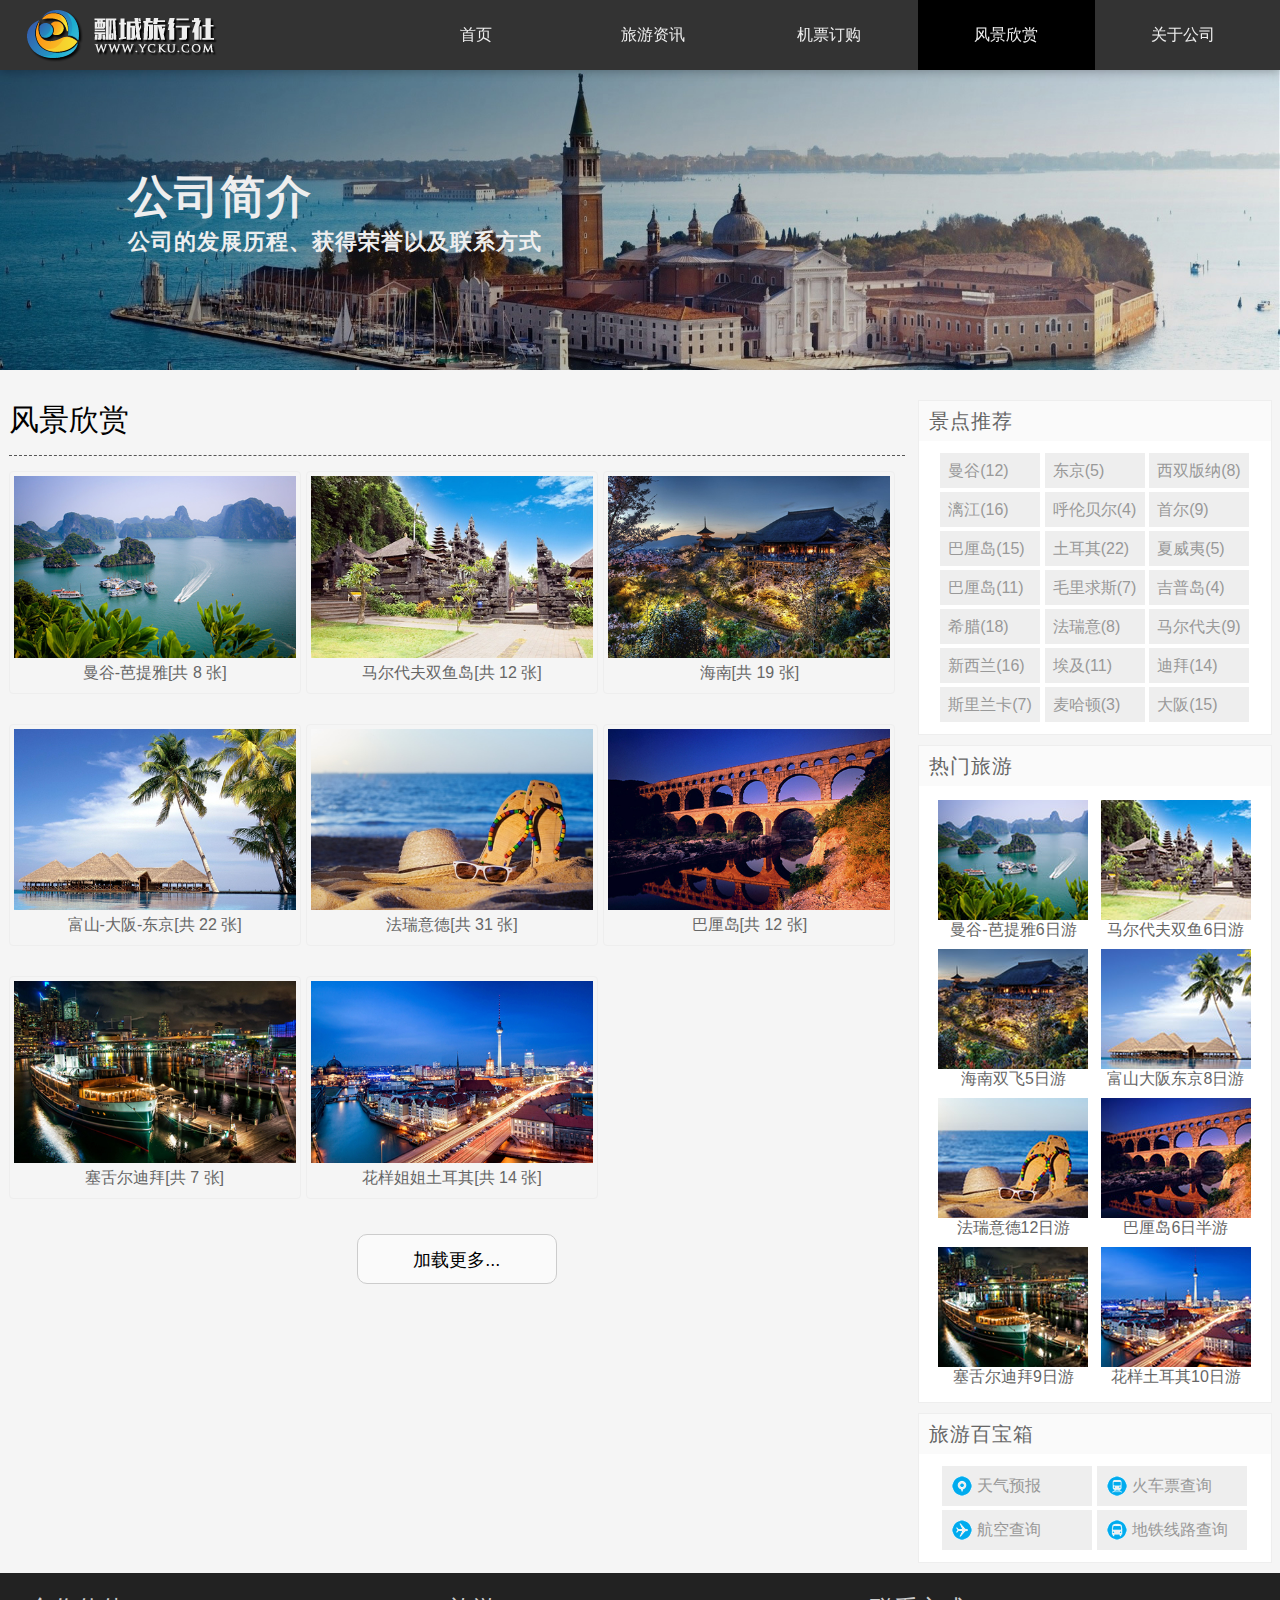
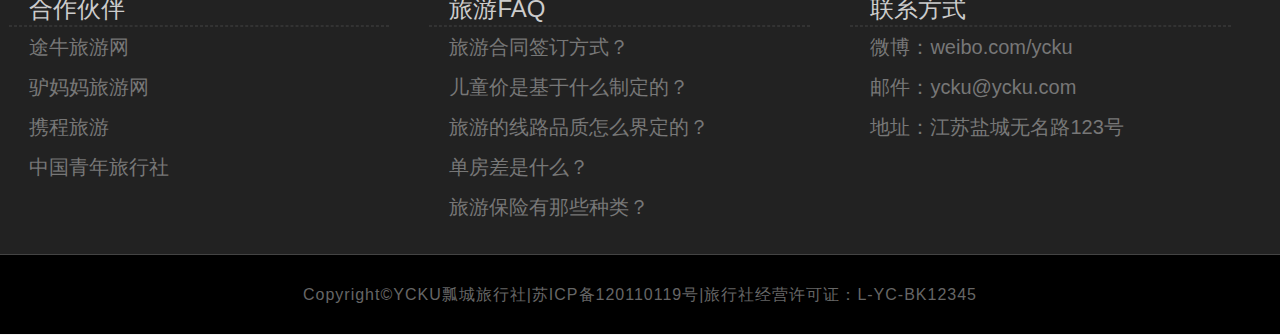
<file: scenery.html>
<!DOCTYPE html>
<html lang="en">
<head>
	<meta charset="UTF-8">
	<title>瓢城旅行社</title>
	<meta name="viewport" content="width=device-width, initial-scale=1.0, maximum-scale=1.0, user-scalable=no">
	<link rel="stylesheet" href="css/style.css">
</head>
<body>

	<header id="header">
		<div class="center">
			<h1 class="logo">瓢城旅行社</h1>
			<nav class="link">
				<h2 class="none">网站导航</h2>
				<ul>
					<li><a href="index.html">首页</a></li>
					<li><a href="information.html"><span class="xs-hidden">旅游</span>资讯</a></li>
					<li><a href="ticket.html">机票<span class="xs-hidden">订购</span></a></li>
					<li class="xs-hidden active"><a href="scenery.html">风景欣赏</a></li>
					<li><a href="about.html"><span class="xs-hidden">关于</span>公司</a></li>
				</ul>
			</nav>
		</div>
	</header>
	<div id="headline">
		<img src="img/headline.jpg" alt="">
		<div id="center">
			<hgroup>
				<h2>公司简介</h2>
				<h3>公司的发展历程、获得荣誉以及联系方式</h3>
			</hgroup>
		</div>
	</div>
	
	<div id="container">
		<aside class="sidebar">
			<div class="sidebox recommend">
				<h2>景点推荐</h2>
				<div class="tag">
					<ul>
						<li><a href="###">曼谷(12)</a></li>
						<li><a href="###">东京(5)</a></li>
						<li><a href="###">西双版纳(8)</a></li>
						<li><a href="###">漓江(16)</a></li>
						<li><a href="###">呼伦贝尔(4)</a></li>
						<li><a href="###">首尔(9)</a></li>
						<li><a href="###">巴厘岛(15)</a></li>
						<li><a href="###">土耳其(22)</a></li>
						<li><a href="###">夏威夷(5)</a></li>
						<li><a href="###">巴厘岛(11)</a></li>
						<li><a href="###">毛里求斯(7)</a></li>
						<li><a href="###">吉普岛(4)</a></li>
						<li><a href="###">希腊(18)</a></li>
						<li><a href="###">法瑞意(8)</a></li>
						<li><a href="###">马尔代夫(9)</a></li>
						<li><a href="###">新西兰(16)</a></li>
						<li><a href="###">埃及(11)</a></li>
						<li><a href="###">迪拜(14)</a></li>
						<li><a href="###">斯里兰卡(7)</a></li>
						<li><a href="###">麦哈顿(3)</a></li>
						<li><a href="###">大阪(15)</a></li>
					</ul>
				</div>
			</div>
			<div class="sidebox hot">
				<h2>热门旅游</h2>
				<div class="figure">
					<figure>
						<img src="img/hot1.jpg" alt="曼谷-芭提雅6日游">
						<figcaption>曼谷-芭提雅6日游</figcaption>
					</figure>
					<figure class="figure">
						<img src="img/hot2.jpg" alt="马尔代夫双鱼6日游">
						<figcaption>马尔代夫双鱼6日游</figcaption>
					</figure>
					<figure>
						<img src="img/hot3.jpg" alt="海南双飞5日游">
						<figcaption>海南双飞5日游</figcaption>
					</figure>
					<figure>
						<img src="img/hot4.jpg" alt="富山大阪东京8日游">
						<figcaption>富山大阪东京8日游</figcaption>
					</figure>
					<figure>
						<img src="img/hot5.jpg" alt="法瑞意德12日游">
						<figcaption>法瑞意德12日游</figcaption>
					</figure>
					<figure>
						<img src="img/hot6.jpg" alt="巴厘岛6日半游">
						<figcaption>巴厘岛6日半游</figcaption>
					</figure>
					<figure>
						<img src="img/hot7.jpg" alt="塞舌尔迪拜9日游">
						<figcaption>塞舌尔迪拜9日游</figcaption>
					</figure>
					<figure>
						<img src="img/hot8.jpg" alt="花样土耳其10日游">
						<figcaption>花样土耳其10日游</figcaption>
					</figure>
				</div>
			</div>
			<div class="sidebox treasure">
				<h2>旅游百宝箱</h2>
				<div class="box">
					<a href="###" class="trea1">天气预报</a>
					<a href="###" class="trea2">火车票查询</a>
					<a href="###" class="trea3">航空查询</a>
					<a href="###" class="trea4">地铁线路查询</a>
				</div>
			</div>
		</aside>
		<div class="list scenery">
			<section>
				<h2>风景欣赏</h2>
				<figure>
					<img src="img/s1.jpg" alt="曼谷-芭提雅">
					<figcaption>曼谷-芭提雅[共 8 张]</figcaption>
				</figure>
				<figure>
					<img src="img/s2.jpg" alt="马尔代夫双鱼岛">
					<figcaption>马尔代夫双鱼岛[共 12 张]</figcaption>
				</figure>
				<figure>
					<img src="img/s3.jpg" alt="海南">
					<figcaption>海南[共 19 张]</figcaption>
				</figure>
				<figure>
					<img src="img/s4.jpg" alt="富山-大阪-东京">
					<figcaption>富山-大阪-东京[共 22 张]</figcaption>
				</figure>
				<figure>
					<img src="img/s5.jpg" alt="法瑞意德">
					<figcaption>法瑞意德[共 31 张]</figcaption>
				</figure>
				<figure>
					<img src="img/s6.jpg" alt="巴厘岛">
					<figcaption>巴厘岛[共 12 张]</figcaption>
				</figure>
				<figure>
					<img src="img/s7.jpg" alt="塞舌尔迪拜">
					<figcaption>塞舌尔迪拜[共 7 张]</figcaption>
				</figure>
				<figure>
					<img src="img/s8.jpg" alt="花样姐姐土耳其">
					<figcaption>花样姐姐土耳其[共 14 张]</figcaption>
				</figure>
				</section>
				<div class="clearfix"></div>
				<div class="more">加载更多...</div>
			</section>
		</div>
	</div>

	<div class="clearfix"></div>
	<footer id="footer">
		<div class="top sm-hidden">
			<div class="block left">
				<h2>合作伙伴</h2>
				<hr>
				<ul>
					<li>途牛旅游网</li>
					<li>驴妈妈旅游网</li>
					<li>携程旅游</li>
					<li>中国青年旅行社</li>
				</ul>
			</div>
			<div class="block center">
				<h2>旅游FAQ</h2>
				<hr>
				<ul>
					<li>旅游合同签订方式？</li>
					<li>儿童价是基于什么制定的？</li>
					<li>旅游的线路品质怎么界定的？</li>
					<li>单房差是什么？</li>
					<li>旅游保险有那些种类？</li>
				</ul>
			</div>
			<div class="block right">
				<h2>联系方式</h2>
				<hr>
				<ul>
					<li>微博：weibo.com/ycku</li>
					<li>邮件：ycku@ycku.com</li>
					<li>地址：江苏盐城无名路123号</li>
				</ul>
			</div>
		</div>
		<div class="version sm-visible">
			客户端 | 触屏版 | 电脑版
		</div>
		<div class="bottom">Copyright©YCKU瓢城旅行社|苏ICP备120110119号<span class="sm-hidden">|旅行社经营许可证：L-YC-BK12345</span></div>
	</footer>
</body>
</html>
</file>
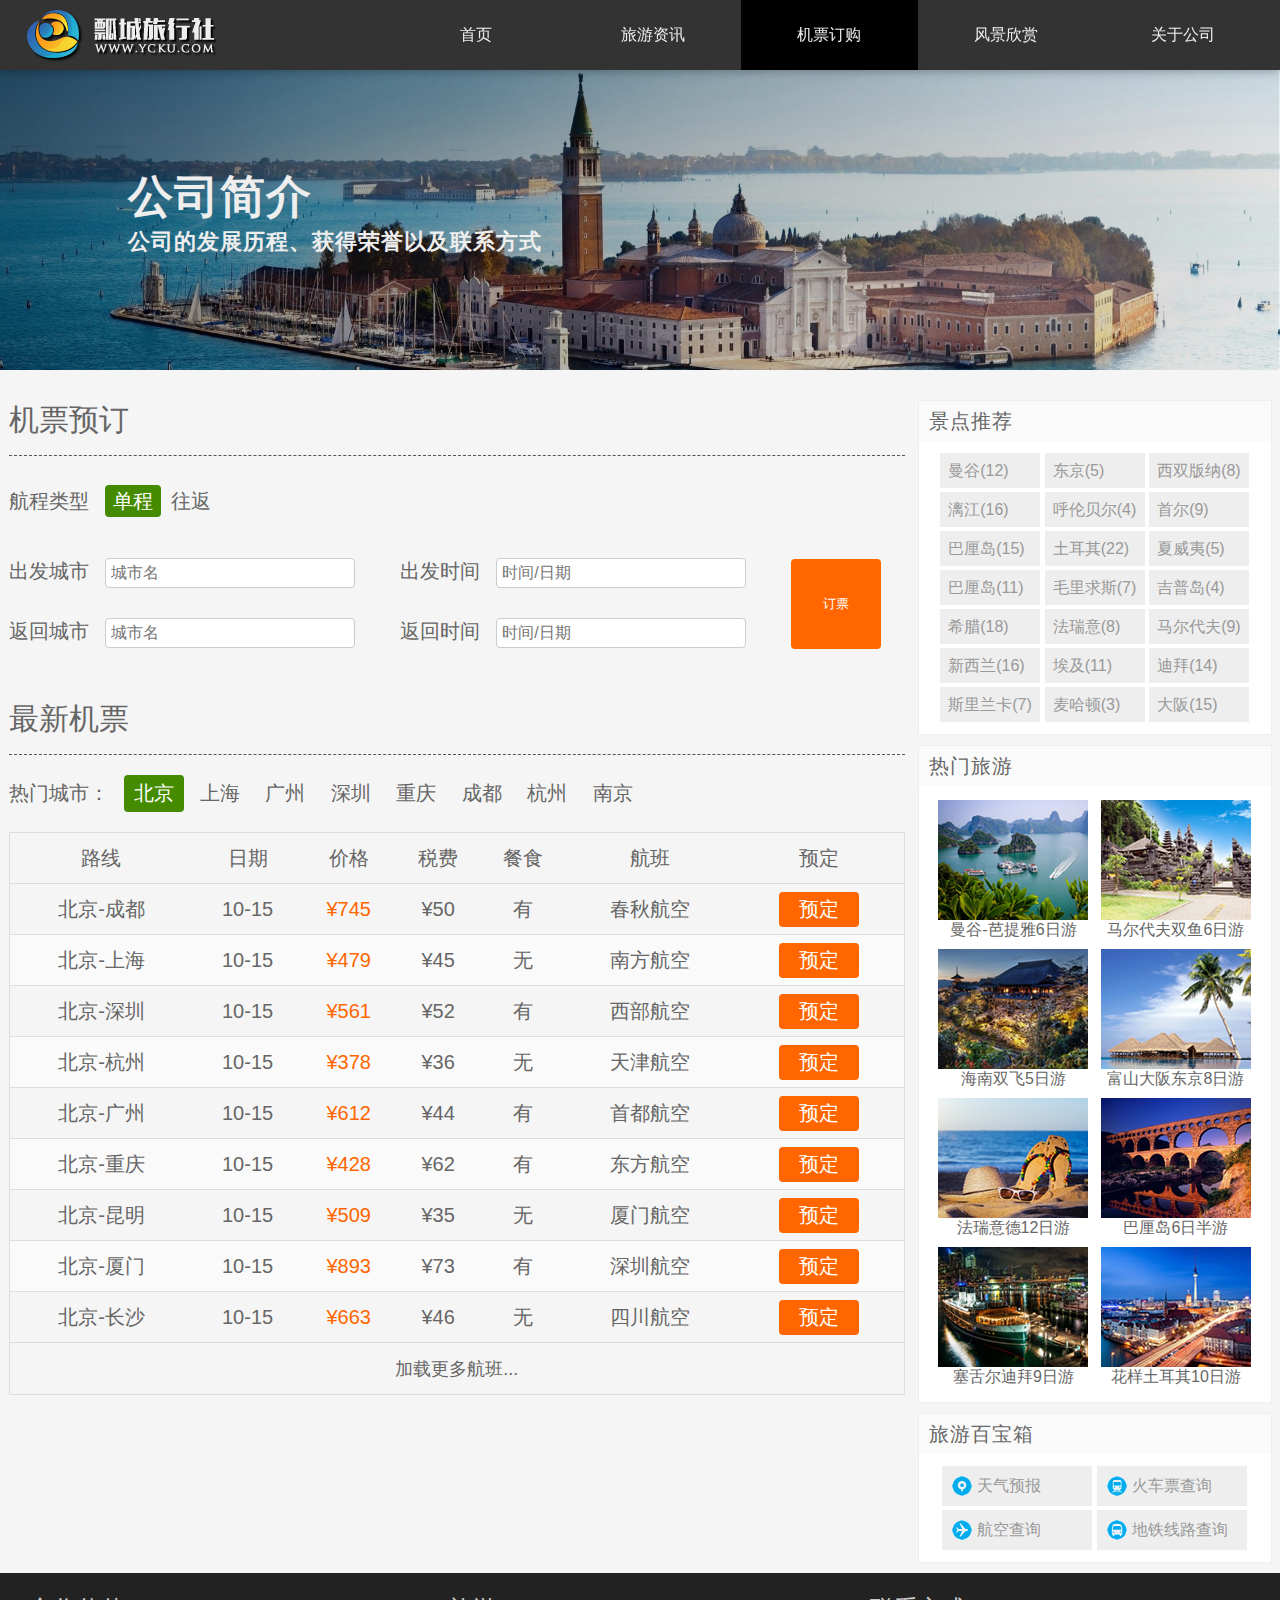
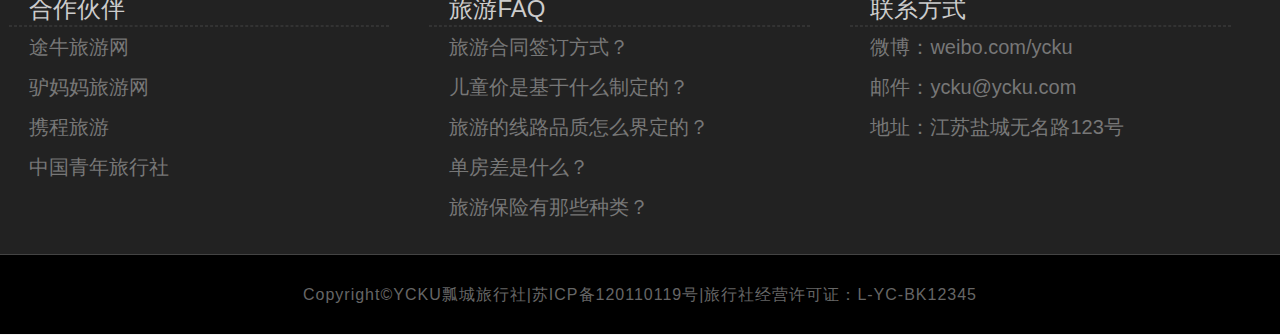
<file: ticket.html>
<!DOCTYPE html>
<html lang="en">
<head>
	<meta charset="UTF-8">
	<title>瓢城旅行社</title>
	<meta name="viewport" content="width=device-width, initial-scale=1.0, maximum-scale=1.0, user-scalable=no">
	<link rel="stylesheet" href="css/style.css">
</head>
<body>

	<header id="header">
		<div class="center">
			<h1 class="logo">瓢城旅行社</h1>
			<nav class="link">
				<h2 class="none">网站导航</h2>
				<ul>
					<li><a href="index.html">首页</a></li>
					<li><a href="information.html"><span class="xs-hidden">旅游</span>资讯</a></li>
					<li class="active"><a href="ticket.html">机票<span class="xs-hidden">订购</span></a></li>
					<li class="xs-hidden"><a href="scenery.html">风景欣赏</a></li>
					<li><a href="about.html"><span class="xs-hidden">关于</span>公司</a></li>
				</ul>
			</nav>
		</div>
	</header>
	<div id="headline">
		<img src="img/headline.jpg" alt="">
		<div id="center">
			<hgroup>
				<h2>公司简介</h2>
				<h3>公司的发展历程、获得荣誉以及联系方式</h3>
			</hgroup>
		</div>
	</div>
	
	<div id="container">
		<aside class="sidebar">
			<div class="sidebox recommend">
				<h2>景点推荐</h2>
				<div class="tag">
					<ul>
						<li><a href="###">曼谷(12)</a></li>
						<li><a href="###">东京(5)</a></li>
						<li><a href="###">西双版纳(8)</a></li>
						<li><a href="###">漓江(16)</a></li>
						<li><a href="###">呼伦贝尔(4)</a></li>
						<li><a href="###">首尔(9)</a></li>
						<li><a href="###">巴厘岛(15)</a></li>
						<li><a href="###">土耳其(22)</a></li>
						<li><a href="###">夏威夷(5)</a></li>
						<li><a href="###">巴厘岛(11)</a></li>
						<li><a href="###">毛里求斯(7)</a></li>
						<li><a href="###">吉普岛(4)</a></li>
						<li><a href="###">希腊(18)</a></li>
						<li><a href="###">法瑞意(8)</a></li>
						<li><a href="###">马尔代夫(9)</a></li>
						<li><a href="###">新西兰(16)</a></li>
						<li><a href="###">埃及(11)</a></li>
						<li><a href="###">迪拜(14)</a></li>
						<li><a href="###">斯里兰卡(7)</a></li>
						<li><a href="###">麦哈顿(3)</a></li>
						<li><a href="###">大阪(15)</a></li>
					</ul>
				</div>
			</div>
			<div class="sidebox hot">
				<h2>热门旅游</h2>
				<div class="figure">
					<figure>
						<img src="img/hot1.jpg" alt="曼谷-芭提雅6日游">
						<figcaption>曼谷-芭提雅6日游</figcaption>
					</figure>
					<figure class="figure">
						<img src="img/hot2.jpg" alt="马尔代夫双鱼6日游">
						<figcaption>马尔代夫双鱼6日游</figcaption>
					</figure>
					<figure>
						<img src="img/hot3.jpg" alt="海南双飞5日游">
						<figcaption>海南双飞5日游</figcaption>
					</figure>
					<figure>
						<img src="img/hot4.jpg" alt="富山大阪东京8日游">
						<figcaption>富山大阪东京8日游</figcaption>
					</figure>
					<figure>
						<img src="img/hot5.jpg" alt="法瑞意德12日游">
						<figcaption>法瑞意德12日游</figcaption>
					</figure>
					<figure>
						<img src="img/hot6.jpg" alt="巴厘岛6日半游">
						<figcaption>巴厘岛6日半游</figcaption>
					</figure>
					<figure>
						<img src="img/hot7.jpg" alt="塞舌尔迪拜9日游">
						<figcaption>塞舌尔迪拜9日游</figcaption>
					</figure>
					<figure>
						<img src="img/hot8.jpg" alt="花样土耳其10日游">
						<figcaption>花样土耳其10日游</figcaption>
					</figure>
				</div>
			</div>
			<div class="sidebox treasure">
				<h2>旅游百宝箱</h2>
				<div class="box">
					<a href="###" class="trea1">天气预报</a>
					<a href="###" class="trea2">火车票查询</a>
					<a href="###" class="trea3">航空查询</a>
					<a href="###" class="trea4">地铁线路查询</a>
				</div>
			</div>
		</aside>
		<div class="list ticket">
			<form action="###">
				<h2>机票预订</h2>
				<div class="type">
					<p>航程类型<mark>单程</mark>往返</p>
				</div>
				<div class="left">
					<p>
						<label for="form_city">出发城市</label>
						<input type="text" name="form_city" id="form_city" placeholder="城市名">
					</p>
					<p>
						<label for="to_city">返回城市</label>
						<input type="text" name="to_city" id="to_city" placeholder="城市名">
					</p>
				</div>
				<div class="right">
					<p>
						<label for="form_time">出发时间</label>
						<input type="text" name="form_time" id="form_time" placeholder="时间/日期">
					</p>
					<p>
						<label for="to_time">返回时间</label>
						<input type="text" name="to_time" id="to_time" placeholder="时间/日期">
					</p>
				</div>
				<div class="button">
					<p>
						<button type="submit" class="submit">订票</button>
					</p>
				</div>
			</form>

			<div class="new">
				<h2>最新机票</h2>
				<ul>
					<li>热门城市：</li>
					<li>北京</li>
					<li>上海</li>
					<li>广州</li>
					<li>深圳</li>
					<li>重庆</li>
					<li>成都</li>
					<li>杭州</li>
					<li>南京</li>
				</ul>
				<table>
					<thead>
						<tr>
							<th>路线</th>
							<th>日期</th>
							<th>价格</th>
							<th class="xs-hidden">税费</th>
							<th class="xs-hidden">餐食</th>
							<th>航班</th>
							<th>预定</th>
						</tr>
					</thead>
					<tbody>
						<tr>
							<td>北京-成都</td>
							<td>10-15</td>
							<td class="price">¥745</td>
							<td class="xs-hidden">¥50</td>
							<td class="xs-hidden">有</td>
							<td>春秋航空</td>
							<td><a href="###" class="reserve">预定</a></td>
						</tr>
						<tr>
							<td>北京-上海</td>
							<td>10-15</td>
							<td class="price">¥479</td>
							<td class="xs-hidden">¥45</td>
							<td class="xs-hidden">无</td>
							<td>南方航空</td>
							<td><a href="###" class="reserve">预定</a></td>
						</tr>
						<tr>
							<td>北京-深圳</td>
							<td>10-15</td>
							<td class="price">¥561</td>
							<td class="xs-hidden">¥52</td>
							<td class="xs-hidden">有</td>
							<td>西部航空</td>
							<td><a href="###" class="reserve">预定</a></td>
						</tr>
						<tr>
							<td>北京-杭州</td>
							<td>10-15</td>
							<td class="price">¥378</td>
							<td class="xs-hidden">¥36</td>
							<td class="xs-hidden">无</td>
							<td>天津航空</td>
							<td><a href="###" class="reserve">预定</a></td>
						</tr>
						<tr>
							<td>北京-广州</td>
							<td>10-15</td>
							<td class="price">¥612</td>
							<td class="xs-hidden">¥44</td>
							<td class="xs-hidden">有</td>
							<td>首都航空</td>
							<td><a href="###" class="reserve">预定</a></td>
						</tr>
						<tr>
							<td>北京-重庆</td>
							<td>10-15</td>
							<td class="price">¥428</td>
							<td class="xs-hidden">¥62</td>
							<td class="xs-hidden">有</td>
							<td>东方航空</td>
							<td><a href="###" class="reserve">预定</a></td>
						</tr>
						<tr>
							<td>北京-昆明</td>
							<td>10-15</td>
							<td class="price">¥509</td>
							<td class="xs-hidden">¥35</td>
							<td class="xs-hidden">无</td>
							<td>厦门航空</td>
							<td><a href="###" class="reserve">预定</a></td>
						</tr>
						<tr>
							<td>北京-厦门</td>
							<td>10-15</td>
							<td class="price">¥893</td>
							<td class="xs-hidden">¥73</td>
							<td class="xs-hidden">有</td>
							<td>深圳航空</td>
							<td><a href="###" class="reserve">预定</a></td>
						</tr>
						<tr>
							<td>北京-长沙</td>
							<td>10-15</td>
							<td class="price">¥663</td>
							<td class="xs-hidden">¥46</td>
							<td class="xs-hidden">无</td>
							<td>四川航空</td>
							<td><a href="###" class="reserve">预定</a></td>
						</tr>
					</tbody>
					<tfoot>
						<tr>
							<td colspan="7"><a href="###" class="more2">加载更多航班...</a></td>
						</tr>
					</tfoot>
				</table>
			</div>
		</div>	
	</div>

	<div class="clearfix"></div>
	<footer id="footer">
		<div class="top sm-hidden">
			<div class="block left">
				<h2>合作伙伴</h2>
				<hr>
				<ul>
					<li>途牛旅游网</li>
					<li>驴妈妈旅游网</li>
					<li>携程旅游</li>
					<li>中国青年旅行社</li>
				</ul>
			</div>
			<div class="block center">
				<h2>旅游FAQ</h2>
				<hr>
				<ul>
					<li>旅游合同签订方式？</li>
					<li>儿童价是基于什么制定的？</li>
					<li>旅游的线路品质怎么界定的？</li>
					<li>单房差是什么？</li>
					<li>旅游保险有那些种类？</li>
				</ul>
			</div>
			<div class="block right">
				<h2>联系方式</h2>
				<hr>
				<ul>
					<li>微博：weibo.com/ycku</li>
					<li>邮件：ycku@ycku.com</li>
					<li>地址：江苏盐城无名路123号</li>
				</ul>
			</div>
		</div>
		<div class="version sm-visible">
			客户端 | 触屏版 | 电脑版
		</div>
		<div class="bottom">Copyright©YCKU瓢城旅行社|苏ICP备120110119号<span class="sm-hidden">|旅行社经营许可证：L-YC-BK12345</span></div>
	</footer>
</body>
</html>
</file>
<file: css/style.css>
@charset "utf-8";

* {
	margin: 0;
	padding: 0;
}
div,figure,img,input,button {
	box-sizing: border-box;
}
body {
	background-color: #f5f5f5;
	font-family: "Helvetica Neue", Helvetica, Arial, "Microsoft Yahei UI", "Microsoft YaHei", SimHei, "\5B8B\4F53", simsun, sans-serif;
}
img {
	display: block;
	max-width: 100%;
}
ul,ol {
	list-style: outside none none;
}
a {
	text-decoration: none;
}
.none {
	display: none;
}
.clearfix:after{
	content: ".";
	height: 0;
	clear: both;
	visibility: hidden;
	display: block;
}
.sm-visible{
	display: none;
}
#header {
	width: 100%;
	height: 70px;
	background-color: #333;
	box-shadow: 0 1px 10px rgba(0, 0, 0, 0.3);
	position: fixed;
	top: 0;
	z-index: 9999;
}
#header .center {
	max-width: 1263px;
	height: 70px;
	margin: 0 auto;
}
#header .logo {
	width: 30%;
	height: 70px;
	background: url(../img/logo.png) no-repeat left center;
	text-indent: -9999px;
	float: left;
}
#header .link {
	width: 70%;
	height: 70px;
	line-height: 70px;
	color: #eee;
	float: right;
}
#header .link li {
	width: 20%;
	text-align: center;
	float: left;
}
#header .link a {
	color: #eee;
	display: block;
}
#header .link a:hover, 
#header .active a {
	background-color: #000;
}
#adver{
	max-width: 1920px;
	margin: 0 auto;
	padding: 70px 0 0 0;
	position: relative;
}
#adver .center{
	width: 40%;
	height: 60px;
	background: #000;
	opacity: 0.6;
	position: absolute;
	top: 50%;
	left: 50%;
	margin: -10px 0 0 -20%;
	border-radius: 10px;
}
#adver .copy{
	opacity: 1;
	background-color: transparent;
	padding: 3px 3px 0 3px;
}
#adver .search{
	width: 70%;
	height: 54px;
	background: #eee;
	font-size: 28px;
	border-radius: 10px;
	padding: 0 10px;
	border: 1px solid #666;
	color: #666;
	display: block;
	outline: none;
	float: left;
}

#adver .button{
	width: 30%;
	height: 54px;
	background: #eee;
	font-size: 24px;
	border: 1px solid #333;
	border-left-width: 3px;
	border-radius: 10px;
	background: #666;
	font-weight: bold;
	cursor: pointer;
	display: block;
	outline: none;
	float: right;
}
#footer{
	background: #222;
	margin: 0 auto;
	text-align: center;
	display: block;
}
#footer .top{
	max-width: 1263px;
	height: 281px;
	margin: 0 auto;
}
#footer .version{
	color: #777;
	text-align: center;
	padding: 10px 0;
}
#footer .bottom{
	height: 80px;
	background: #000;
	color: #666;
	line-height: 80px;
	letter-spacing: 1px;
	border-top: 1px solid #444;
}
#footer .block{
	width: 33.33%;
	display: block;
	float: left;
	height: 280px;
	color: #ccc;
	text-align: left;
	display:inline-block; 
	vertical-align: top;
}
#footer h2{
	font-size: 24px;
	font-weight: normal;
	margin: 20px 0 0 20px;
}
#footer hr{
	width: 90%;
	border: 1px dashed #333;
}
#footer ul{
	font-size: 20px;
	color: #777;
	text-indent: 20px;
	line-height: 2;
}
#tour{
	max-width: 1263px;
	margin:  30px auto;
	text-align: center;
}
#tour .center{
	color: #666;
}
#tour .center h2{
	margin: 10px 0;
	font-size: 45px;
	letter-spacing: 2px;
}
#tour .center p{
	margin: 10px 10px;
	font-size: 16px;
}
#tour figure{
	border: 1px solid #ddd;
	display: block;
	padding: 4px;
	border-radius: 4px;
	text-align: left;
	width: 32.4%;
	margin: 15px 0.4%;
	float: left;
	position: relative;
}
#tour figure img{
	vertical-align: middle;
}
#tour figure figcaption{
	color: #777;
	font-size: 14px;
	letter-spacing: 1px;
	padding: 7px 0 5px 0;
	line-height: 1.5;
}
#tour .toue_title{
	height: 40px;
	overflow: hidden;
}
#tour figure .info{
	margin: 5px 0 0 0;
}
#tour .title{
	color: #333;
	font-weight: normal;
}
#tour .price{
	color: #f60;
	font-size: 14px;
}
#tour .price strong{
	font-size: 20px;
	letter-spacing: 1px;
}
#tour .sat{
	float: right;
	color: #999;
	font-size: 14px;
	position: relative;
	top: 5px;
	right: 5px;
	font-style: normal;
}
#tour .type{
	width: 90px;
	height: 25px;
	line-height: 25px;
	text-align: center;
	background: #59b200;
	color: #fff;
	font-size: 14px;
	position: absolute;
	top: 4px;
	left: 4px;
	letter-spacing: 1px;
}
#headline{
	max-width: 1920px;
	margin: 0 auto;
	padding: 70px 0 0 0;
	position: relative;
}
#headline .center{
	width: 100%;
	height: 300px;
	margin: 0 auto;
}
#headline hgroup{
	position: absolute;
	top: 45%;
	left: 10%;
	color: #eee;
	letter-spacing: 1px;
}
#headline h2{
	font-size: 45px;
}
#headline h3{
	font-size: 22px;
}
.list h2{
	height: 40px;
	line-height: 40px;
	font-size: 30px;
	font-weight: normal;
	border-bottom: 1px dashed #555;
	padding: 0 0 15px 0;
}
#container{
	max-width: 1263px;
	margin: 30px auto;
}
#container .sidebar{
	width: 28%;
	float: right;
}
#container .sidebox{
	border: 1px solid #eee;
	margin: 0 0 10px 0;
	text-align: center;
}
#container .sidebox h2{
	font-size: 20px;
	font-weight: normal;
	letter-spacing: 1px;
	height: 40px;
	line-height: 40px;
	text-indent: 10px;
	background-color: #fafafa;
	color: #666;
	text-align: left;
}
#container .tag{
	padding: 10px 0; 
	background-color: #fff;
}
#container .tag li{
	display: inline-block;
	margin: 2px 0;
	width: 100px;
	height: 35px;
	line-height: 35px;
	background-color: #eee;
	text-indent: 8px;
	text-align: left;
}
#container .tag a{
	display: block;
	color: #999;
}
#container .tag a:hover {
	background-color: #458b00;
	color: #fff;
}
#container .figure{
	padding: 10px 0;
	background-color: #fff;
}
#container .hot figure{
	display: inline-block;
	padding: 4px;
	color: #666;
}
#container .box{
	padding: 10px 0; 
	background-color: #fff;
}
#container .box a{
	display: inline-block;
	margin: 2px 0;
	width: 150px;
	height: 40px;
	line-height: 40px;
	color: #999;
	text-indent: 35px;
	text-align: left;
}
#container .box a.trea1{
	background: #eee url(../img/trea1.png) no-repeat 10px center;
}
#container .box a.trea2{
	background: #eee url(../img/trea2.png) no-repeat 10px center;
}
#container .box a.trea3{
	background: #eee url(../img/trea3.png) no-repeat 10px center;
}
#container .box a.trea4{
	background: #eee url(../img/trea4.png) no-repeat 10px center;
}
#container .box a:hover {
	background-color: #458b00;
	color: #fff;
}
.list{
	width: 71%;
	float: left;
}
.tour{
	margin: 0 0 10px 0;
	border: 1px solid #eee;
	background-color: #fff;
	border-radius: 4px;
	position: relative;
}
.tour:after{
	content: ".";
	height: 0;
	visibility: hidden;
	clear: both;
	display: block;
}
.tour img{
	width: 45%;
	float: left;
}
.tour figcaption{
	width: 55%;
	float: right;
}
.tour hgroup{
	width: 60%;
}
.tour h2{
	font-size: 24px;
	font-weight: normal;
	color: #333;
	padding: 10px 0 10px 25px;
	border: none;
}
.tour h3{
	font-size: 16px;
	font-weight: normal;
	color: #666;
	padding: 10px 0 10px 25px;
	line-height: 1.5;
}
.tour ol{
	padding: 0 0 0 25px;
	color: #666;
	line-height: 2;
}
.tour mark{
	padding: 0 5px;
	color: #458B00;
	border: 1px solid #458B00;
	border-radius: 4px;
	background-color: #fff;
}
.tour .buy{
	position:absolute;
	top: 55px;
	right: 30px;
}
.tour .price{
	font-size: 24px;
	color: #f60;
}
.tour s{
	font-size: 16px;
	color: #999;
}
.tour  strong{
	font-size: 36px;
}
.tour .reserve{
	margin: 10px 0 0 0 ;
}
.tour .reserve a{
	display: inline-block;
	width: 152px;
	height: 40px;
	line-height: 40px;
	border-radius: 4px;
	background-color: #f60;
	text-align: center;
	color: #fff;
	font-size: 20px;
}
.tour .type{
	width: 90px;
	height: 25px;
	line-height: 25px;
	text-align: center;
	background: #59b200;
	color: #fff;
	font-size: 14px;
	position: absolute;
	top: 0;
	left: 0;
	letter-spacing: 1px;
}
.tour .disc{
	width: 52px;
	height: 52px;
	position: absolute;
	top: 0;
	right: 0;
	background: url(../img/disc.png) no-repeat;
}
.tour .disc span{
	display: block;
	width: 52px;
	height: 52px;
	transform: rotate(45deg);
	font-size: 14px;
	color: #ff7a4d;
	text-indent: 7px;
	padding: 5px 0 0 0;
}
.tour footer{
	width: 55%;
	height: 30px;
	line-height: 30px;
	color: #666;
	letter-spacing: 1px;
	text-indent: 25px;
	background-color: #fafafa;
	position: absolute;
	bottom: 0;
}
.tour footer time{
	color: #458B00;
}
.more{
	width: 200px;
	height: 50px;
	line-height: 50px;
	text-align: center;
	border: 1px solid #ccc;
	border-radius: 10px;
	font-size: 18px;
	margin: 20px auto;
	cursor: pointer;
	background-color: #fafafa;
}
.ticket{
	color: #666;
	font-size: 20px;
}
.ticket .type{
	margin: 15px 0 10px 0;
}
.ticket mark{
	background-color: #458B00;
	color: #fff;
	border-radius: 4px;
	padding: 5px 8px;
	margin: 0 10px 0 16px;
}
.ticket form p{
	line-height: 3;
}
.ticket form input{
	width: 250px;
	height: 30px;
	border: 1px solid #ccc;
	background-color: #fff;
	border-radius: 4px;
	padding: 5px;
	font-size: 16px;
	color: #666;
	margin: 0 0 0 11px;
}
.ticket .left,.ticket .right{
	width: 43%;
	display: inline-block;
}
.ticket .button{
	width: 7%;
	display: inline-block;
}
.ticket .submit{
	display: inline-block;
	width: 90px;
	height: 90px;
	line-height: 90px;
	border-radius: 4px;
	background-color: #f60;
	color: #fff;
	border: none;
	cursor: pointer;
	position: relative;
	top: -30px;
}
.ticket .new{
	margin: 20px 0 0 0;
}
.ticket .new ul{
	margin: 20px 0 0 0 ;
}
.ticket .new li{
	display: inline-block;
	padding: 5px 10px;
	cursor: pointer;
}
.ticket .new li:first-child{
	padding-left: 0;
	cursor: initial;
}
.ticket .new li:nth-child(2),.ticket .new li:hover{
	background-color: #458b00;
	color: #fff;
	border-radius: 4px;
}
.ticket .new table{
	width: 100%;
	text-align: center;
	border-collapse: collapse;
	margin: 20px 0 0 0;
	border: 1px solid #ddd;
}
.ticket .new table th{
	height: 50px;
	line-height: 50px;
	font-weight: normal;
	border-bottom: 1px solid #ddd;
}
.ticket .new table td{
	height: 50px;
	line-height: 50px;
	border-bottom: 1px solid #ddd;
}
.ticket table tr:nth-child(2n){
	background-color: #fafafa;
}
.ticket table tr:hover{
	background-color: #eee;
}
.ticket .price{
	color: #f60;
}
.ticket .reserve{
	display: inline-block;
	width: 80px;
	height: 35px;
	line-height: 35px;
	background-color: #f60;
	color: #fff;
	border-radius: 4px;
	font-size: 20px;
	text-align: center;
}
.ticket .more2{
	color: #666;
	font-size: 18px;
}
.scenery figure{
	display: block;
	float: left;
	width: 32.6%;
	border: 1px solid #eee;
	border-radius: 4px;
	margin: 15px 5px 15px 0;
	padding: 4px;
	text-align: left;
}
.scenery figcaption{
	text-align: center;
	padding: 5px 0;
	color: #666;
}
.about p{
	font-size: 20px;
	color: #666;
	line-height: 2;
	margin: 20px 0;
}
.about address{
	font-style: normal;
	font-size: 20px;
	color: #666;
	line-height: 1.6;
	margin: 20px 0;
}

/*媒体查询，参考部分Bootstrap框架*/
/*当页面大于1200px时，大屏幕，主要是PC端*/
@media (min-width:1200px) {
}
/*在992和1199像素之间的屏幕里，中等屏幕，分辨率低的PC*/
@media (min-width:992px) and (max-width:1199px){
	#adver .center{
		width: 50%;
		margin: -10px 0 0 -25%;
	}
	#tour .center h2{
		font-size: 40px;
	}
	#headline h2{
		font-size: 38px;
	}
	#headline h3{
		font-size: 20px;
	}
	#container .sidebar{
		display: none;
	}
	.list{
		width: 100%;
		padding: 0 20px;
	}
	.tour hgroup{
		width: 65%;
	}
}
/*在768和991像素之间的屏幕里，小屏幕，主要是PAD*/
@media (min-width:768px) and (max-width:991px){
	#adver .center{
		width: 60%;
		margin: -10px 0 0 -30%;
	}
	#adver .search,#adver .button{
		font-size: 22px;
	}
	#tour .center h2{
		font-size: 35px;
	}
	#headline h2{
		font-size: 30px;
	}
	#headline h3{
		font-size: 16px;
	}
	#container .sidebar,.md-hidden{
		display: none;
	}
	#container .list{
		width: 100%;
		padding: 0 20px;
	}
	.ticket h2,.scenery h2,.about h2{
		font-size: 28px;
	}
	.about p,.about address{
		font-size: 18px;
	}
	.ticket form input{
		width: 98%;
		height: 35px;
		margin: 0;
	}
	.ticket .left,.ticket .right,.ticket .button{
		width: 98%;
		display: inline-block;
	}
	.ticket form p{
		line-height: 2;
	}
	.ticket .submit{
		display: block;
		width: 30%;
		height: auto;
		line-height: 2;
		padding: 5px 0;
		position: static;
		margin: 10px auto;
	}
	.tour hgroup{
		width: 80%;
	}
	.tour h2{
		font-size: 22px;
	}
	.tour .buy{
		position:absolute;
		top: auto;
		right: auto;
		bottom: 0;
		padding: 0 0 0 25px;
	}
}
/*在480和767像素之间的屏幕里，超小屏幕，主要是手机*/
@media (min-width:480px) and (max-width:767px){
	#header,#header .center,#header .link{
		height: 45px;
	}
	#header .logo,.sm-hidden,#container .sidebar,.md-hidden{
		display: none;
	}
	#header .link{
		width: 100%;
		line-height: 45px;
	}
	#adver{
		padding: 45px 0 0 0;
	}
	#adver .center{
		width: 75%;
		height: 53px;
		margin: -10px 0 0 -35%;
	}
	#adver .search,#adver .button{
		height: 45px;
		font-size: 18px;
	}
	#footer .bottom{
		height: 45px;
		line-height: 45px;
	}
	.sm-visible{
		display: block;
	}
	#tour .center h2{
		font-size: 30px;
	}
	#tour .center p{
		font-size: 15px;
	}
	#tour figure{
		width: 49.2%;
	}
	#headline{
		padding: 45px 0 0 0;
	}
	#headline h2{
		font-size: 26px;
	}
	#headline h3{
		font-size: 14px;
	}
	#container .sidebar{
		display: none;
	}
	#container .list{
		width: 100%;
		padding: 0 20px;
	}
	.list h2{
		font-size: 25px;
	}
	.about p,.about address{
		font-size: 15px;
	}
	.scenery figure{
		width: 48.8%;
	}
	.ticket form input{
		width: 98%;
		height: 35px;
		margin: 0;
	}
	.ticket .left,.ticket .right,.ticket .button{
		width: 98%;
		display: inline-block;
	}
	.ticket form p{
		line-height: 2;
	}
	.ticket .submit{
		display: block;
		width: 30%;
		height: auto;
		line-height: 2;
		padding: 5px 0;
		position: static;
		margin: 10px auto;
	}
	.ticket .type,.ticket form,.ticket .new,.ticket form
	input,.ticket .submit,.ticket .reserve{
		font-size:16px;
	}
	.tour hgroup{
		width: 98%;
		height: 85px;
		overflow: hidden;
	}
	.tour h2{
		font-size: 20px;
		height: 20px;
		padding: 5px 0 10px 15px;
	}
	.tour h3{
		font-size: 16px;
		padding: 5px 0 10px 15px;
	}
	.tour .buy{
		position:absolute;
		top: auto;
		right: auto;
		bottom: 0;
		padding: 0 0 0 15px;
	}
	.tour .buy strong{
		font-size: 20px;
	}
}
/*在小于480像素的屏幕，微小屏幕，更低分辨率的手机*/
@media (max-width:479px) {
	#header,#header .center,#header .link,.sm-hidden{
		height: 45px;
	}
	#header .logo,.xs-hidden,.sm-hidden,#container .sidebar,.md-hidden{
		display: none;
	}
	#header .link{
		width: 100%;
		line-height: 45px;
	}
	#adver{
		padding: 45px 0 0 0;
	}
	#header .link li{
		width: 25%;
	}
	#adver .center{
		width: 80%;
		height: 48px;
		margin: -10px 0 0 -40%;
	}
	#adver .search,#adver .button{
		height: 40px;
		font-size: 16px;
	}
	#footer .bottom,.version{
		font-size: 12px;
	}
	#footer .bottom{
		height: 45px;
		line-height: 45px;
	}
	.sm-visible{
		display: block;
	}
	#tour .center h2{
		font-size: 26px;
	}
	#tour .center p{
		font-size: 14px;
	}
	#tour figure{
		width: 99%;
	}
	#headline{
		padding: 45px 0 0 0;
	}
	#headline h2{
		font-size: 20px;
	}
	#headline h3{
		font-size: 12px;
	}
	#container .sidebar{
		display: none;
	}
	#container .list{
		width: 100%;
		padding: 0 20px;
	}
	.list h2{
		font-size: 22px;
	}
	.about p,.about address{
		font-size: 14px;
	}
	.scenery figure{
		width: 99%;
	}
	.ticket form input{
		width: 98%;
		height: 35px;
		margin: 0;
	}
	.ticket .left,.ticket .right,.ticket .button{
		width: 98%;
		display: inline-block;
	}
	.ticket form p{
		line-height: 2;
	}
	.ticket .submit{
		display: block;
		width: 30%;
		height: auto;
		line-height: 2;
		padding: 5px 0;
		position: static;
		margin: 10px auto;
	}
	.ticket .type,.ticket form,.ticket .new,.ticket form
	input,.ticket .submit,.ticket .reserve{
		font-size:14px;
	}
	.ticket .reserve{
		display: inline-block;
		width: auto;
		height: auto;
		line-height: 1;
		padding: 8px;
	}
	.tour hgroup{
		width: 98%;
		height: 55px;
		overflow: hidden;
	}
	.tour h2{
		font-size: 12px;
		height: 20px;
		padding: 2px 0 2px 5px;
		height: 15px;
		line-height: 20px;
	}
	.tour h3{
		font-size: 9px;
		padding: 2px 0 2px 5px;
	}
	.tour .buy{
		position:absolute;
		top: auto;
		right: auto;
		bottom: 0;
		padding: 0 0 0 5px;
	}
	.tour .buy strong,.tour .buy .price,.tour .buy .price s{
		font-size: 12px;
	}
}
</file>
